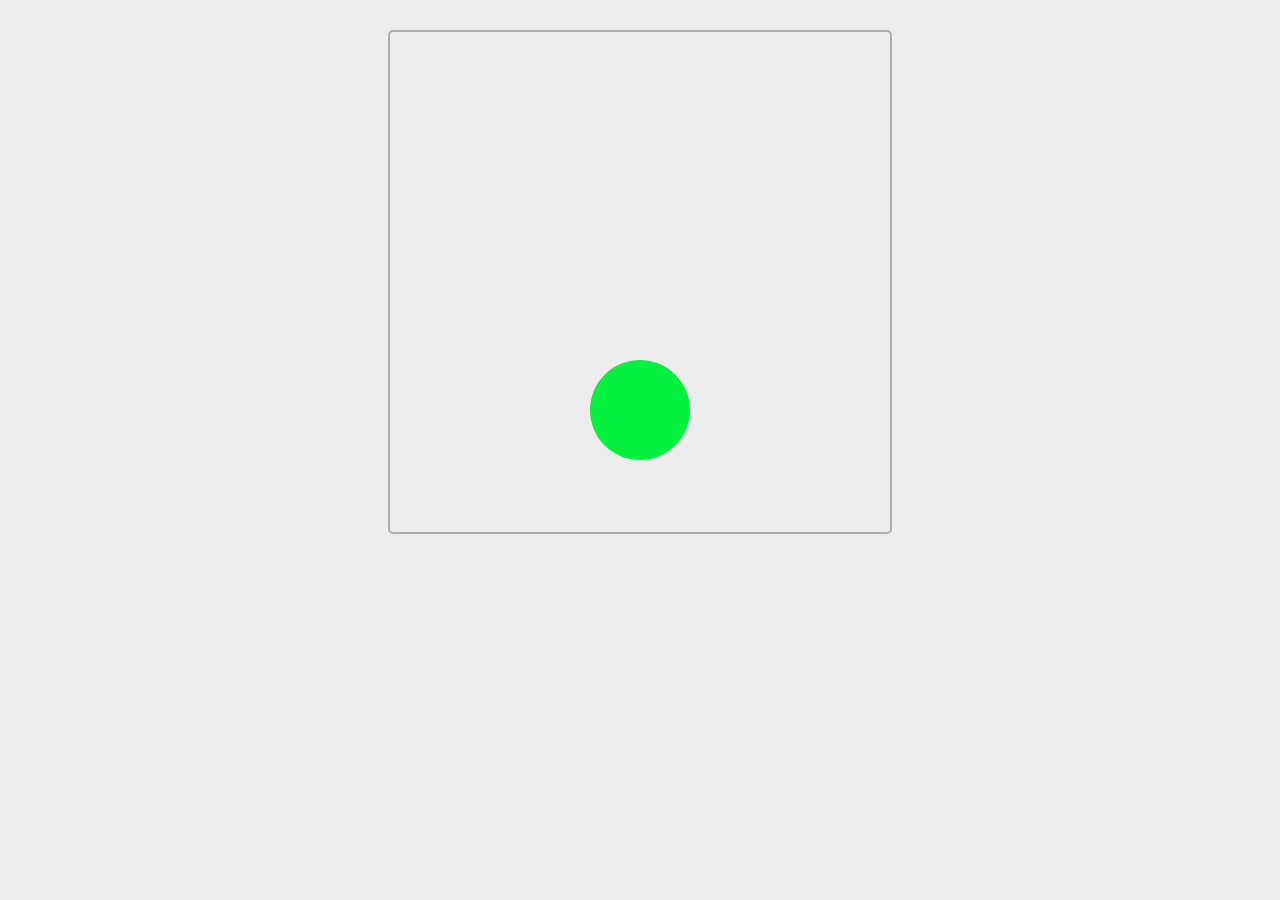
<file: Bouncing_Ball/index.html>
<!DOCTYPE html>
<html lang="en">

<head>
    <meta charset="UTF-8">
    <meta name="viewport" content="width=device-width, initial-scale=1.0">
    <title>Document</title>
    <link rel="stylesheet" href="css/style.css">
</head>

<body>
    <div id="box">
        <div id="circle"></div>
    </div>

</body>
<script src="js/index.js"></script>

</html>
</file>
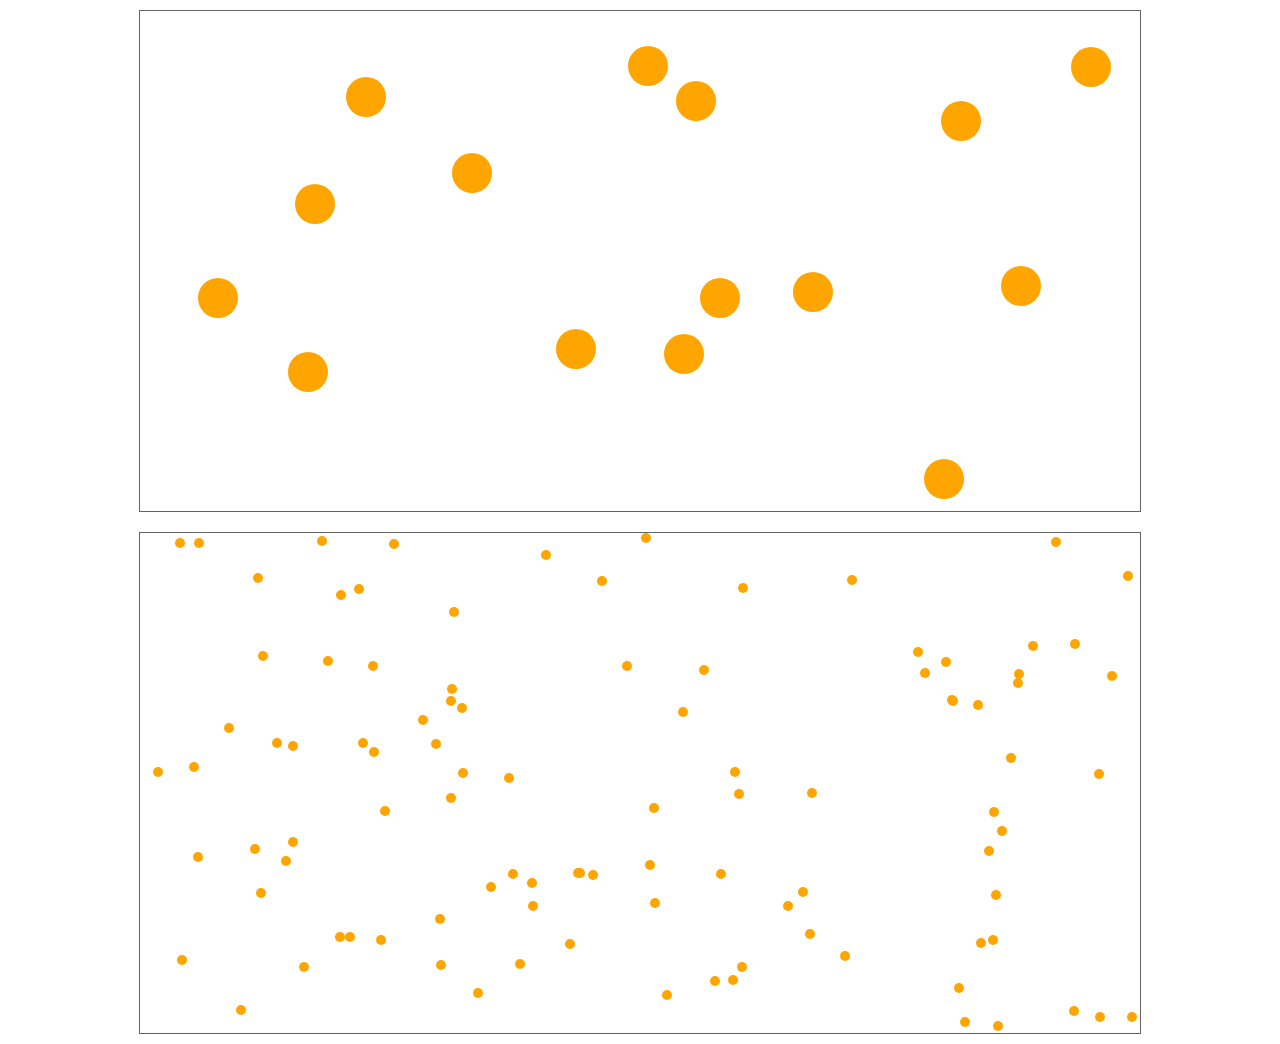
<file: Box_Collision/index.html>
<!DOCTYPE html>
<html lang="en">
  <head>
    <meta charset="UTF-8" />
    <meta name="viewport" content="width=device-width, initial-scale=1.0" />
    <link rel="stylesheet" href="css/style.css" />
    <title>Box Collision</title>
  </head>
  <body>
    <div id="box_wrapper"></div>
    <script src="js/script.js"></script>
  </body>
</html>
</file>
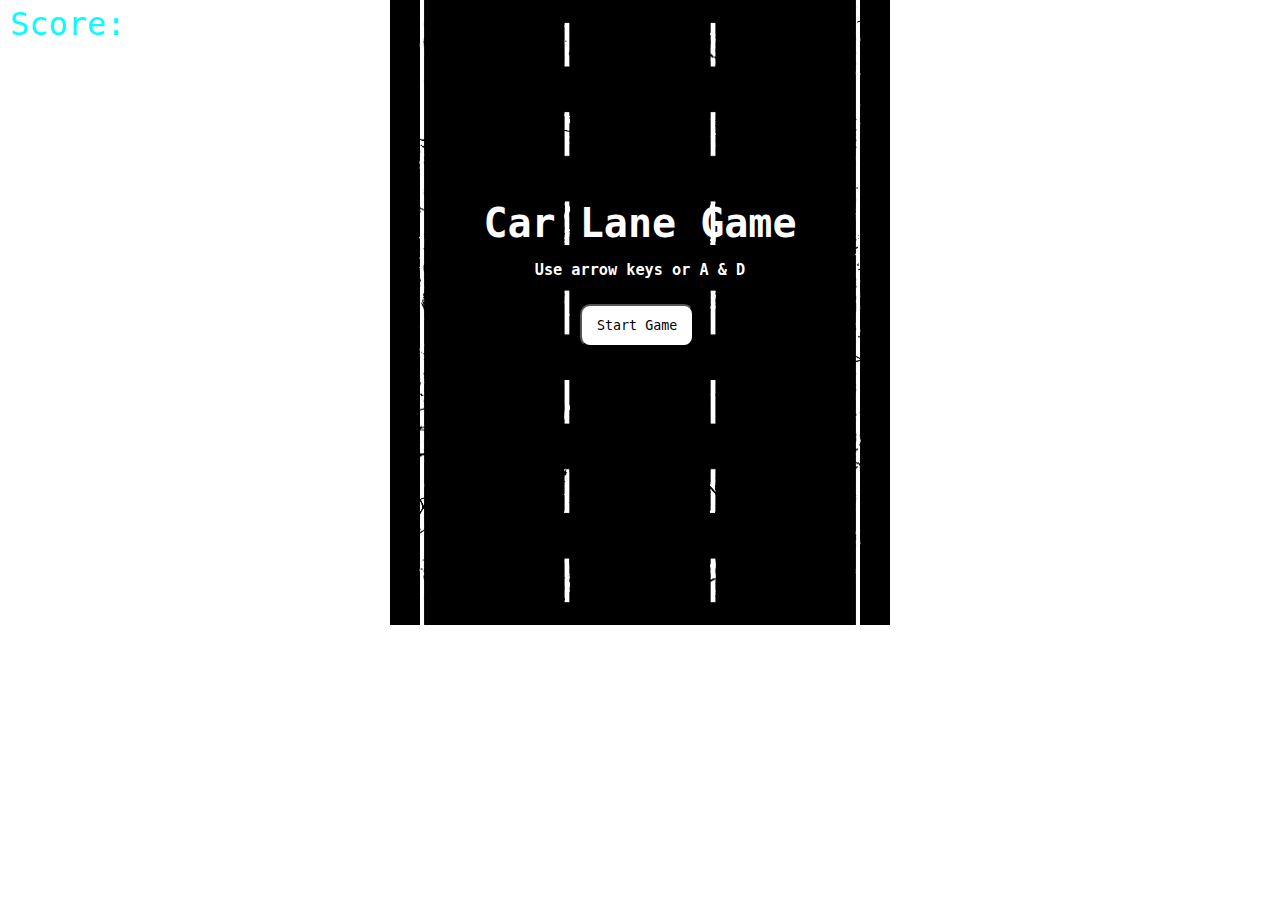
<file: Car_Lane_Game/index.html>
<!DOCTYPE html>
<html lang="en">
  <head>
    <meta charset="UTF-8" />
    <meta name="viewport" content="width=device-width, initial-scale=1.0" />
    <meta http-equiv="X-UA-Compatible" content="ie=edge" />
    <title>Car Lane Game</title>
    <link rel="stylesheet" href="css/style.css" />
  </head>
  <body>
    <div id="container_wrapper">
      <div class="container">
        <div class="instruction">
          <h2>Car Lane Game</h2><br>
          <h3>Use arrow keys or A & D</h3><br>
          <button id="start" class="start_button">Start Game</button>
        </div>
      </div>
      <div class="live_score">Score:</div>
    </div>
    <script src="js/script.js"></script>
  </body>
</html>
</file>
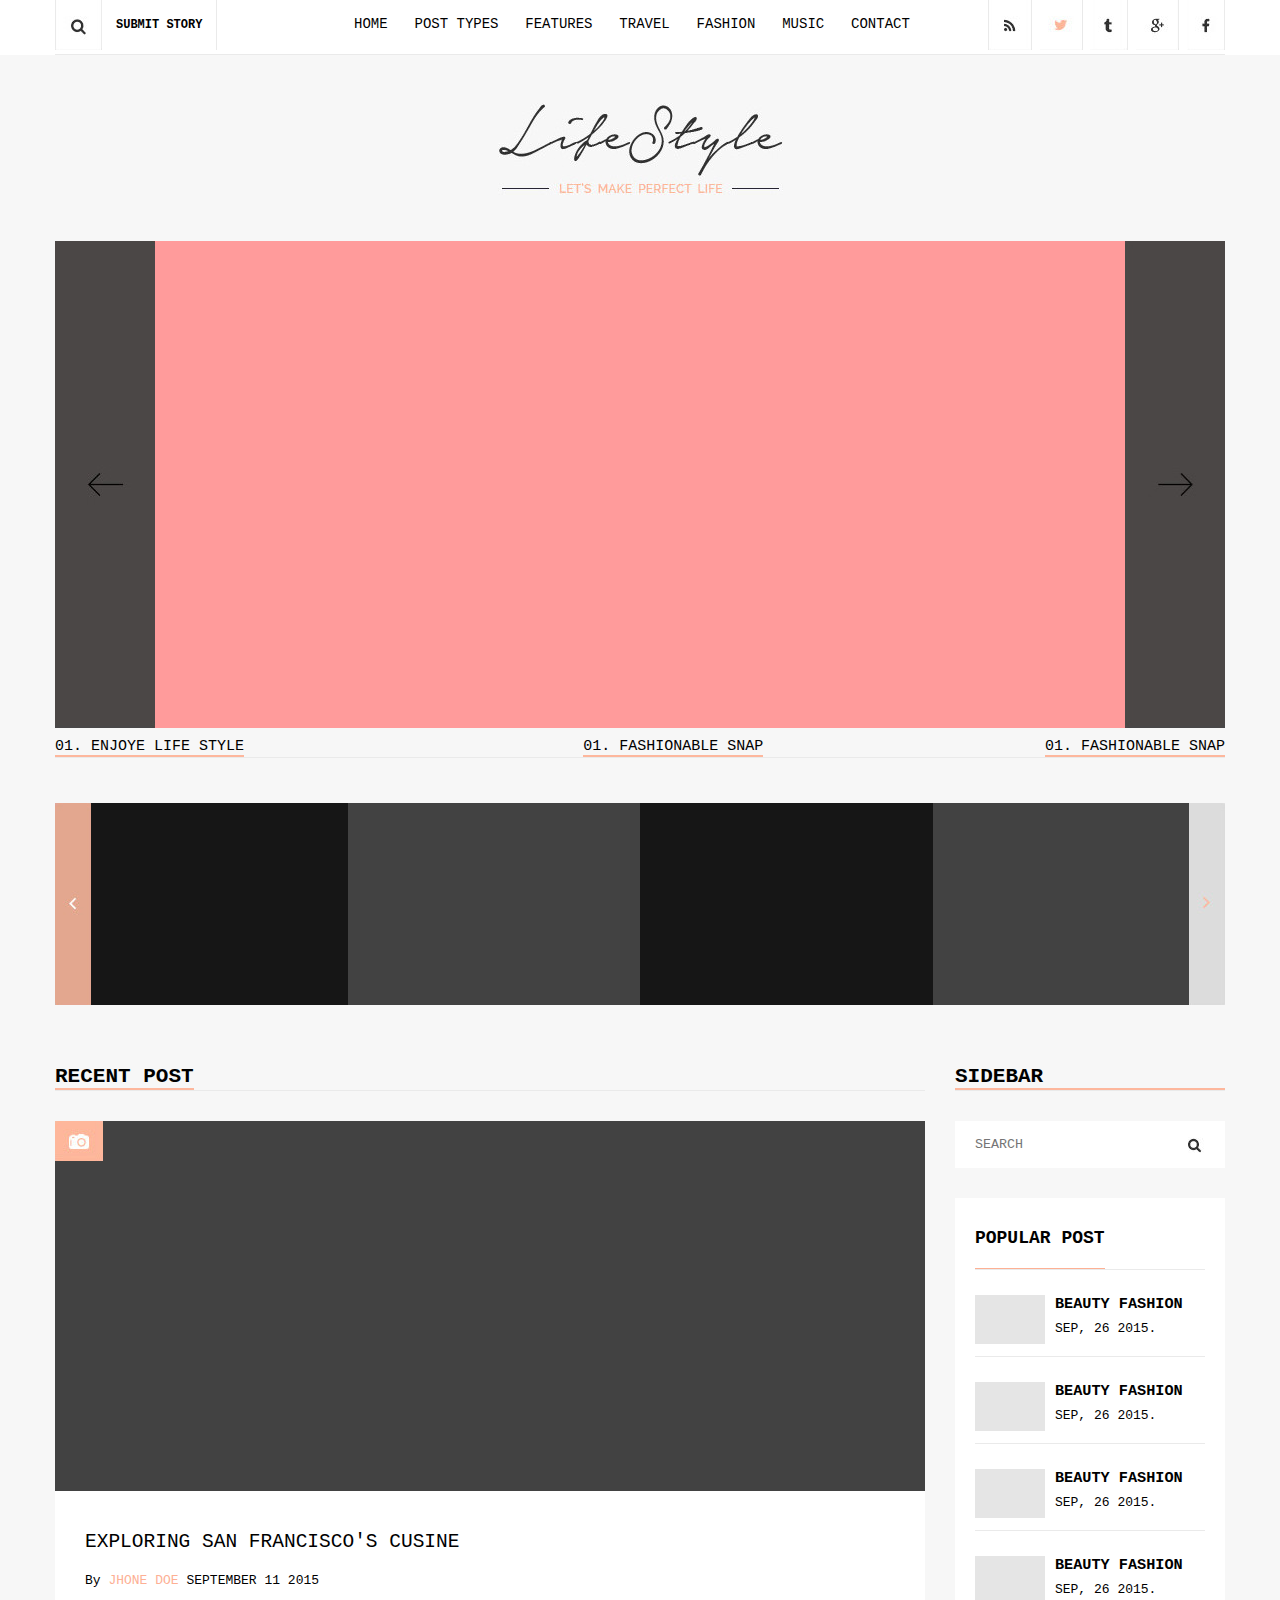
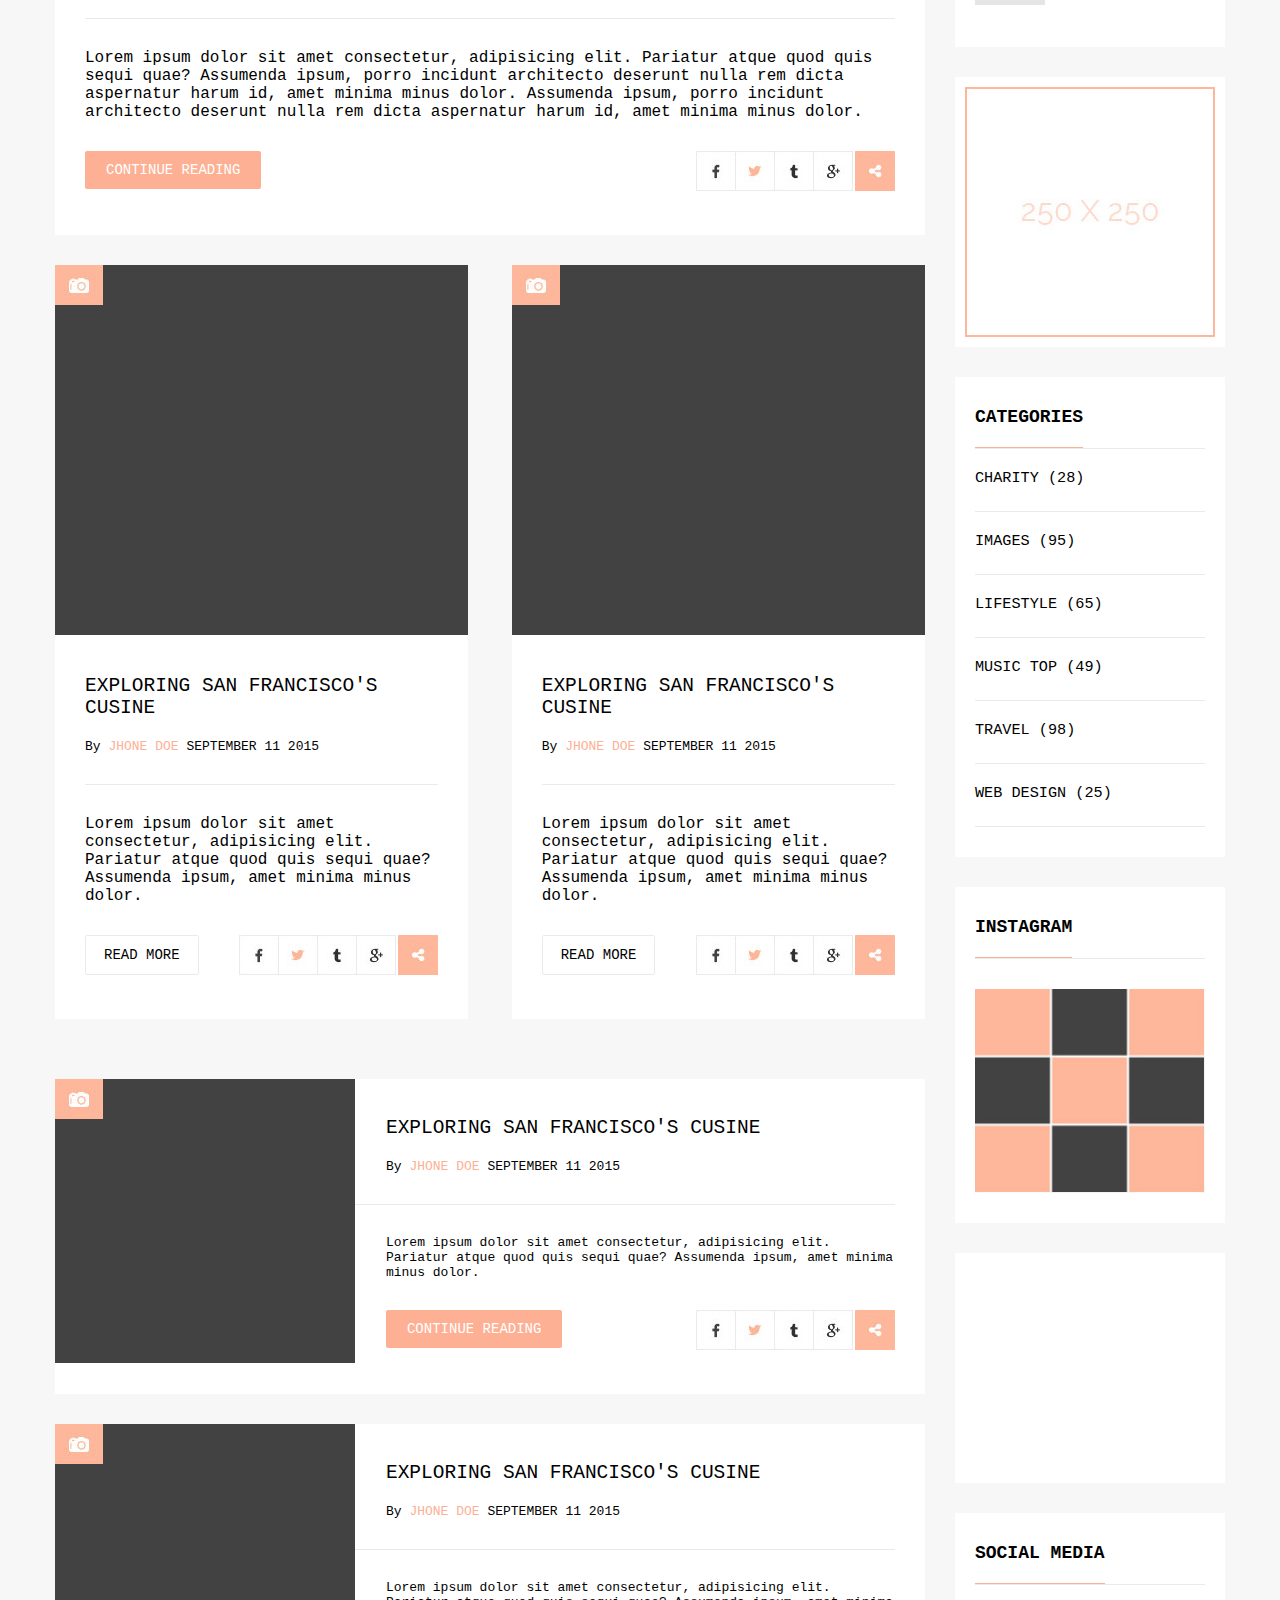
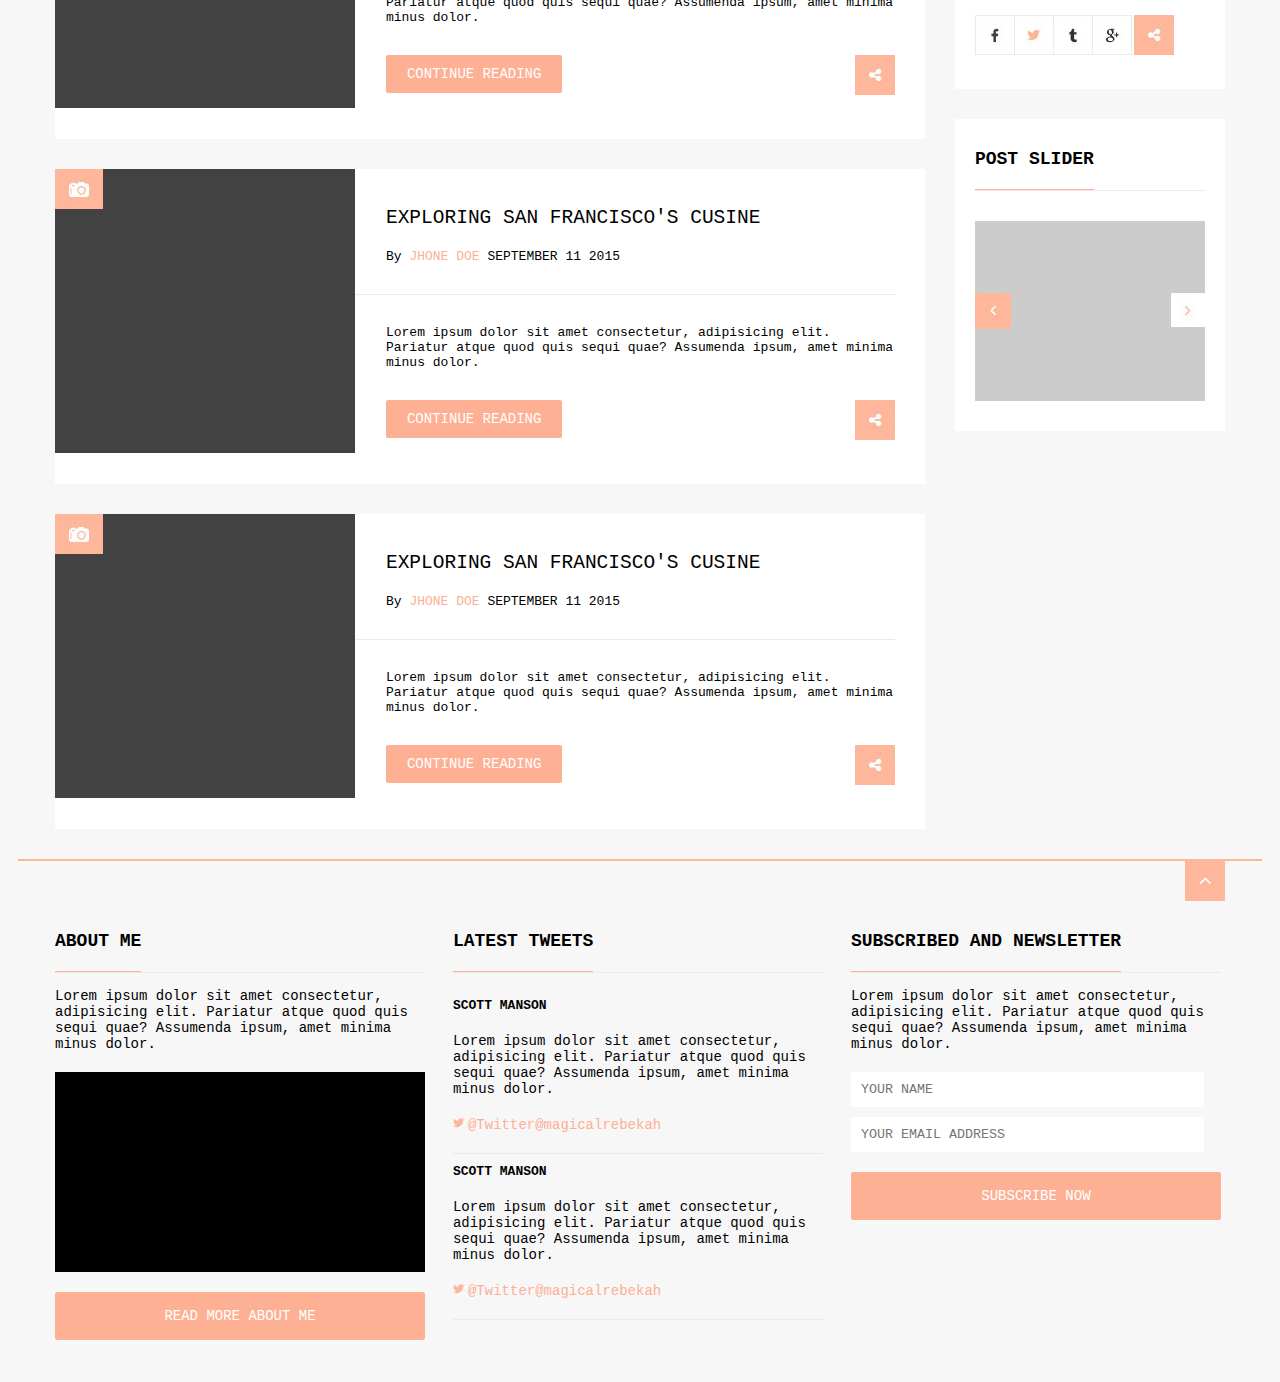
<file: Design_Final_Project_Responsive/index.html>
<!DOCTYPE html>
<html lang="en">
<head>
    <meta charset="UTF-8">
    <meta name="viewport" content="width=device-width, initial-scale=1.0">
    <title>Design Final Project Responsive</title>
    <link rel="stylesheet" href="css/reset.css">
    <link rel="stylesheet" href="css/layout.css">
    <link rel="stylesheet" href="css/style.css">
</head>
<body>
    <div class="header_wrapper">
        <div class="header_nav_wrapper">
            <div class="nav">
                <div class="nav_c1">
                    <a href="#"><div class="search_icon">
                        <img src="images/search_icon.jpeg" alt="">
                    </div></a>
                    <div class="submit_story">
                        <a href="#">SUBMIT STORY</a> 
                    </div>
                </div>
                <div class="nav_c2">
                    <ul>
                        <li>
                            <a href="#">HOME</a>
                        </li>
                        <li>
                            <a href="#">POST TYPES</a>
                        </li>
                        <li>
                            <a href="#">FEATURES</a>
                        </li>
                        <li>
                            <a href="#">TRAVEL</a>
                        </li>
                        <li>
                            <a href="#">FASHION</a>
                        </li>
                        <li>
                            <a href="#">MUSIC</a>
                        </li>
                        <li>
                            <a href="#">CONTACT</a>
                        </li>
                    </ul>
                </div>
                <div class="nav_c3">
                    <ul>
                        <li><a href="#"><img src="images/wifi.jpeg" alt="wifi_img"></a></li>
                        <li><a href="#"><img src="images/twitter.jpeg" alt="twitter_img"></a></li>
                        <li><a href="#"><img src="images/t_ico.jpeg" alt="tumbler_icon"></a></li>
                        <li><a href="#"><img src="images/google_icon.jpeg" alt="google_icon"></a></li>
                        <li><a href="#"><img src="images/facebook.jpeg" alt="facebook_icon"></a></li>
                    </ul>
                </div>
            </div>
        </div>
    </div>

    <div class="body_wrapper">
        <div class="header_text_wrapper">
            <div class="header_text">
                <img src="images/header_text.jpeg" alt="LifeStyle Image">
            </div>
        </div>

        <div class="single_slider_wrapper">
            <a href="#"><div class="s_s_c1"></div></a>
            <a href="#"><div class="s_s_c3"></div></a>
        </div>
        <div class="s_s_text_wrapper">
            <div class="s_text_c1" >
                <a href="">01.  ENJOYE LIFE STYLE   </a>
            </div>
            <div class="s_text_c2">
                <a href="">01.  FASHIONABLE SNAP   </a>
            </div>
            <div class="s_text_c3">
                <a href="">01.  FASHIONABLE SNAP   </a>
            </div>
        </div>
        
        <div class="insta_slider_wrapper">
            <div class="insta_slider_content">
                <div class="insta_content">
                    <div class="insta_c1">
                        <a href="#"><div class="insta_left_btn"></div></a>
                    </div>
                    <div class="insta_c2"></div>  
                    <div class="insta_c3"></div>
                    <div class="insta_c4">
                        <a href="#"><div class="insta_right_btn"></div></a>
                    </div>
                </div>
            </div>
        </div>

        <div class="body_content_wrapper">
            <div class="body_content">
                <div class="body_left">
                    <div class="body_left_header">
                        <div class="left_header_text">RECENT POST</div>   
                    </div>
                    <div class="p_one_layout_wrapper">
                        <div class="p_img_container">
                            <a href="#">
                                <div class="camera_icon">
                                    <img src="images/camera_icon.jpeg" alt="">
                                </div>
                            </a>
                        </div>
                        <div class="p_post_wrapper">
                            <div class="p_post_title">
                                <a href="#"><h2>EXPLORING SAN FRANCISCO'S CUSINE</h2></a>
                                <p>By <a href="#">JHONE DOE</a> SEPTEMBER 11 2015</p>
                            </div>
                            <div class="p_post_content">
                                <p>Lorem ipsum dolor sit amet consectetur, adipisicing elit. Pariatur atque quod quis sequi quae? Assumenda ipsum, porro incidunt architecto deserunt nulla rem dicta aspernatur harum id, amet minima minus dolor. Assumenda ipsum, porro incidunt architecto deserunt nulla rem dicta aspernatur harum id, amet minima minus dolor.</p>
                            </div>
                            <div class="p_post_btn">
                                <div class="read_btn">
                                    <button>CONTINUE READING</button>
                                </div>
                                <div class="social_btn">
                                    <ul>
                                        <li><a href="#"><img src="images/facebook_small.jpeg" alt="facebook_icon"></a></li
                                        ><li><a href="#"><img src="images/twitter_small.jpeg" alt="twitter_icon"></a></li
                                        ><li><a href="#"><img src="images/t_small.jpeg" alt="tumbler_icon"></a></li
                                        ><li><a href="#"><img src="images/google_small.jpeg" alt="google_icon"></a></li
                                        ><li style="margin-left: 2px"><a href="#"><img src="images/share_icon.jpeg" alt="share_icon"></a></li>
                                    </ul>
                                </div>
                            </div>
                        </div>
                    </div>

                    <div class="two_col_post">
                        <div class="tcp_c1">
                            <div class="p_one_layout_wrapper">
                                <div class="p_img_container">
                                    <a href="#">
                                        <div class="camera_icon">
                                            <img src="images/camera_icon.jpeg" alt="">
                                        </div>
                                    </a>
                                </div>
                                <div class="p_post_wrapper">
                                    <div class="p_post_title">
                                        <a href="#"><h2>EXPLORING SAN FRANCISCO'S CUSINE</h2></a>
                                        <p>By <a href="#">JHONE DOE</a> SEPTEMBER 11 2015</p>
                                    </div>
                                    <div class="p_post_content">
                                        <p>Lorem ipsum dolor sit amet consectetur, adipisicing elit. Pariatur atque quod quis sequi quae? Assumenda ipsum, amet minima minus dolor.</p>
                                    </div>
                                    <div class="p_post_btn">
                                        <div class="read_more_btn">
                                            <button>READ MORE</button>
                                        </div>
                                        <div class="social_btn">
                                            <ul>
                                                <li><a href="#"><img src="images/facebook_small.jpeg" alt="facebook_icon"></a></li
                                                ><li><a href="#"><img src="images/twitter_small.jpeg" alt="twitter_icon"></a></li
                                                ><li><a href="#"><img src="images/t_small.jpeg" alt="tumbler_icon"></a></li
                                                ><li><a href="#"><img src="images/google_small.jpeg" alt="google_icon"></a></li
                                                ><li style="margin-left: 2px"><a href="#"><img src="images/share_icon.jpeg" alt="share_icon"></a></li>
                                            </ul>
                                        </div>
                                    </div>
                                </div>
                            </div>
                        </div>
                        <div class="tcp_c2">
                            <div class="p_one_layout_wrapper">
                                <div class="p_img_container">
                                    <a href="#">
                                        <div class="camera_icon">
                                            <img src="images/camera_icon.jpeg" alt="">
                                        </div>
                                    </a>
                                </div>
                                <div class="p_post_wrapper">
                                    <div class="p_post_title">
                                        <a href="#"><h2>EXPLORING SAN FRANCISCO'S CUSINE</h2></a>
                                        <p>By <a href="#">JHONE DOE</a> SEPTEMBER 11 2015</p>
                                    </div>
                                    <div class="p_post_content">
                                        <p>Lorem ipsum dolor sit amet consectetur, adipisicing elit. Pariatur atque quod quis sequi quae? Assumenda ipsum, amet minima minus dolor.</p>
                                    </div>
                                    <div class="p_post_btn">
                                        <div class="read_more_btn">
                                            <button>READ MORE</button>
                                        </div>
                                        <div class="social_btn">
                                            <ul>
                                                <li><a href="#"><img src="images/facebook_small.jpeg" alt="facebook_icon"></a></li
                                                ><li><a href="#"><img src="images/twitter_small.jpeg" alt="twitter_icon"></a></li
                                                ><li><a href="#"><img src="images/t_small.jpeg" alt="tumbler_icon"></a></li
                                                ><li><a href="#"><img src="images/google_small.jpeg" alt="google_icon"></a></li
                                                ><li style="margin-left: 2px"><a href="#"><img src="images/share_icon.jpeg" alt="share_icon"></a></li>
                                            </ul>
                                        </div>
                                    </div>
                                </div>
                            </div>
                        </div>
                    </div>

                    <div class="single_post">
                        <div class="s_one_layout_wrapper">
                            <div class="ss_img_container">
                                <a href="#">
                                    <div class="camera_icon">
                                        <img src="images/camera_icon.jpeg" alt="">
                                    </div>
                                </a>
                            </div>
                            <div class="s_post_wrapper">
                                <div class="s_post_title">
                                    <a href="#"><h2>EXPLORING SAN FRANCISCO'S CUSINE</h2></a>
                                    <p>By <a href="#">JHONE DOE</a> SEPTEMBER 11 2015</p>
                                </div>
                                <div class="s_post_content">
                                    <p>Lorem ipsum dolor sit amet consectetur, adipisicing elit. Pariatur atque quod quis sequi quae? Assumenda ipsum, amet minima minus dolor.</p>
                                </div>
                                <div class="s_post_btn">
                                    <div class="read_btn">
                                        <button>CONTINUE READING</button>
                                    </div>
                                    <div class="social_btn">
                                        <ul>
                                            <li><a href="#"><img src="images/facebook_small.jpeg" alt="facebook_icon"></a></li
                                            ><li><a href="#"><img src="images/twitter_small.jpeg" alt="twitter_icon"></a></li
                                            ><li><a href="#"><img src="images/t_small.jpeg" alt="tumbler_icon"></a></li
                                            ><li><a href="#"><img src="images/google_small.jpeg" alt="google_icon"></a></li
                                            ><li style="margin-left: 2px"><a href="#"><img src="images/share_icon.jpeg" alt="share_icon"></a></li>
                                        </ul>
                                    </div>
                                </div>
                            </div>
                        </div>
                        <div class="s_one_layout_wrapper">
                            <div class="ss_img_container">
                                <a href="#">
                                    <div class="camera_icon">
                                        <img src="images/camera_icon.jpeg" alt="">
                                    </div>
                                </a>
                            </div>
                            <div class="s_post_wrapper">
                                <div class="s_post_title">
                                    <a href="#"><h2>EXPLORING SAN FRANCISCO'S CUSINE</h2></a>
                                    <p>By <a href="#">JHONE DOE</a> SEPTEMBER 11 2015</p>
                                </div>
                                <div class="s_post_content">
                                    <p>Lorem ipsum dolor sit amet consectetur, adipisicing elit. Pariatur atque quod quis sequi quae? Assumenda ipsum, amet minima minus dolor.</p>
                                </div>
                                <div class="s_post_btn">
                                    <div class="read_btn">
                                        <button>CONTINUE READING</button>
                                    </div>
                                    <div class="social_btn">
                                        <ul>
                                            <li style="margin-left: 2px"><a href="#"><img src="images/share_icon.jpeg" alt="share_icon"></a></li>
                                        </ul>
                                    </div>
                                </div>
                            </div>
                        </div>
                        <div class="s_one_layout_wrapper">
                            <div class="ss_img_container">
                                <a href="#">
                                    <div class="camera_icon">
                                        <img src="images/camera_icon.jpeg" alt="">
                                    </div>
                                </a>
                            </div>
                            <div class="s_post_wrapper">
                                <div class="s_post_title">
                                    <a href="#"><h2>EXPLORING SAN FRANCISCO'S CUSINE</h2></a>
                                    <p>By <a href="#">JHONE DOE</a> SEPTEMBER 11 2015</p>
                                </div>
                                <div class="s_post_content">
                                    <p>Lorem ipsum dolor sit amet consectetur, adipisicing elit. Pariatur atque quod quis sequi quae? Assumenda ipsum, amet minima minus dolor.</p>
                                </div>
                                <div class="s_post_btn">
                                    <div class="read_btn">
                                        <button>CONTINUE READING</button>
                                    </div>
                                    <div class="social_btn">
                                        <ul>
                                            <li style="margin-left: 2px"><a href="#"><img src="images/share_icon.jpeg" alt="share_icon"></a></li>
                                        </ul>
                                    </div>
                                </div>
                            </div>
                        </div>
                        <div class="s_one_layout_wrapper">
                            <div class="ss_img_container">
                                <a href="#">
                                    <div class="camera_icon">
                                        <img src="images/camera_icon.jpeg" alt="">
                                    </div>
                                </a>
                            </div>
                            <div class="s_post_wrapper">
                                <div class="s_post_title">
                                    <a href="#"><h2>EXPLORING SAN FRANCISCO'S CUSINE</h2></a>
                                    <p>By <a href="#">JHONE DOE</a> SEPTEMBER 11 2015</p>
                                </div>
                                <div class="s_post_content">
                                    <p>Lorem ipsum dolor sit amet consectetur, adipisicing elit. Pariatur atque quod quis sequi quae? Assumenda ipsum, amet minima minus dolor.</p>
                                </div>
                                <div class="s_post_btn">
                                    <div class="read_btn">
                                        <button>CONTINUE READING</button>
                                    </div>
                                    <div class="social_btn">
                                        <ul>
                                            <li style="margin-left: 2px"><a href="#"><img src="images/share_icon.jpeg" alt="share_icon"></a></li>
                                        </ul>
                                    </div>
                                </div>
                            </div>
                        </div>
                    </div>
                </div>
                <div class="body_right">
                    <div class="body_right_header">
                        <div class="right_header_text">SIDEBAR</div>   
                    </div>
                    <div class="right_search_wrapper">
                        <div class="search_bar">
                            <input type="text" placeholder="SEARCH" name="" id="search_inp">
                        </div>
                        <div class="right_search_icon">
                            <a href="#"><img src="images/right_search_icon.jpeg" alt=""></a>
                        </div>
                    </div>
                    <div class="popular_post">
                        <div class="p_p_title">
                            <h1 style="font-size: 18px; float: left; border-bottom: 1px solid #fdb094;padding-bottom: 20px;">POPULAR POST</h1>
                        </div>
                        <div class="popular_post_content">
                            <a href="#" style="color:#000000">
                                <div class="p_p_img"></div>
                                <div class="p_p_text">
                                    <h3>BEAUTY FASHION</h3>
                                    <p>SEP, 26 2015.</p>
                                </div>
                            </a>
                        </div>
                        <div class="popular_post_content">
                            <a href="#" style="color:#000000">
                                <div class="p_p_img"></div>
                                <div class="p_p_text">
                                    <h3>BEAUTY FASHION</h3>
                                    <p>SEP, 26 2015.</p>
                                </div>
                            </a>
                        </div>
                        <div class="popular_post_content">
                            <a href="#" style="color:#000000">
                                <div class="p_p_img"></div>
                                <div class="p_p_text">
                                    <h3>BEAUTY FASHION</h3>
                                    <p>SEP, 26 2015.</p>
                                </div>
                            </a>
                        </div>
                        <div class="popular_post_content" style="border: none;">
                            <a href="#" style="color:#000000">
                                <div class="p_p_img"></div>
                                <div class="p_p_text">
                                    <h3>BEAUTY FASHION</h3>
                                    <p>SEP, 26 2015.</p>
                                </div>
                            </a>
                        </div>
                    </div>
                    <div class="two_fifty_wrapper">
                        <div class="two_fifty_img"></div>
                    </div>
                    <div class="c_post">
                        <div class="c_p_title">
                            <h1 style="font-size: 18px; float: left; border-bottom: 1px solid #fdb094;padding-bottom: 20px;">CATEGORIES</h1>
                        </div>
                        <div class="c_post_content">
                            <div class="c_p_text">
                                <a href="#"><h3>CHARITY (28)</h3></a>
                            </div>
                        </div>
                        <div class="c_post_content">
                            <div class="c_p_text">
                                <a href="#"><h3>IMAGES (95)</h3></a>
                            </div>
                        </div>
                        <div class="c_post_content">
                            <div class="c_p_text">
                                <a href="#"><h3>LIFESTYLE (65)</h3></a>
                            </div>
                        </div>
                        <div class="c_post_content">
                            <div class="c_p_text">
                                <a href="#"><h3>MUSIC TOP (49)</h3></a>
                            </div>
                        </div>
                        <div class="c_post_content">
                            <div class="c_p_text">
                                <a href="#"><h3>TRAVEL (98)</h3></a>
                            </div>
                        </div>
                        <div class="c_post_content">
                            <div class="c_p_text">
                                <a href="#"><h3>WEB DESIGN (25)</h3></a>
                            </div>
                        </div> 
                    </div>
                    <div class="insta_sidebar">
                        <div class="insta_p_title">
                            <h1 style="font-size: 18px; float: left; border-bottom: 1px solid #fdb094;padding-bottom: 20px;">INSTAGRAM</h1>
                        </div>
                        <div class="insta_img_holder">
                            <div class="insta_grid_img"></div>
                            <!---<ul>
                                <li>
                                    <div class="insta_img_sidebar"></div>
                                </li>
                                <li>
                                    <div class="insta_img_sidebar"></div>
                                </li>
                                <li>
                                    <div class="insta_img_sidebar"></div>
                                </li>
                            </ul>-->
                        </div>
                    </div>
                    <div class="empty_sidebar"></div>
                    <div class="social_sidebar">
                        <div class="social_p_title">
                            <h1 style="font-size: 18px; float: left; border-bottom: 1px solid #fdb094;padding-bottom: 20px;">SOCIAL MEDIA</h1>
                        </div>
                        <div class="social_btn_sidebar">
                            <ul>
                                <li><a href="#"><img src="images/facebook_small.jpeg" alt="facebook_icon"></a></li
                                ><li><a href="#"><img src="images/twitter_small.jpeg" alt="twitter_small"></a></li
                                ><li><a href="#"><img src="images/t_small.jpeg" alt=""></a></li
                                ><li><a href="#"><img src="images/google_small.jpeg" alt="google_icon"></a></li
                                ><li style="margin-left: 2px"><a href=""><img src="images/share_icon.jpeg" alt="share_icon"></a></li>
                            </ul>
                        </div>
                    </div>
                    <div class="post_slider_sidebar">
                        <div class="post_slider_title">
                            <h1 style="font-size: 18px; float: left; border-bottom: 1px solid #fdb094;padding-bottom: 20px;">POST SLIDER</h1>
                        </div>
                        <div class="slider_content">
                            <a href="#"><div class="slider_left_btn"></div></a>
                            <a href="#"><div class="slider_right_btn"></div></a>
                        </div>
                    </div>
                </div>
            </div>
        </div>
        <div class="footer_wrapper">
            <div class="footer_content">
                <a href="#"><div class="footer_img"></div></a>
                <div class="footer_c1">
                    <div class="footer_c1_header">
                        <div class="footer_c1_title">
                            <h1 style="font-size: 18px; float: left; border-bottom: 1px solid #fdb094;padding-bottom: 20px;">ABOUT ME</h1>
                        </div>
                    </div>
                    <div class="footer_c1_p">
                        <p>Lorem ipsum dolor sit amet consectetur, adipisicing elit. Pariatur atque quod quis sequi quae? Assumenda ipsum, amet minima minus dolor.</p>
                    </div>
                    <div class="footer_c1_img"></div>
                    <div class="footer_read_btn">
                        <button>READ MORE ABOUT ME</button>
                    </div>
                </div>

                <div class="footer_c2">
                    <div class="footer_c2_header">
                        <div class="footer_c2_title">
                            <h1 style="font-size: 18px; float: left; border-bottom: 1px solid #fdb094;padding-bottom: 20px;">LATEST TWEETS</h1>
                        </div>
                    </div>
                    <div class="footer_c2_tweets">
                        <h4>SCOTT MANSON</h4>
                        <p>Lorem ipsum dolor sit amet consectetur, adipisicing elit. Pariatur atque quod quis sequi quae? Assumenda ipsum, amet minima minus dolor.</p>
                        <div class="tweet_profile">
                           <a href="#"><div class="twitter_img"></div><p>@Twitter@magicalrebekah</p></a> 
                        </div>
                    </div>
                    <div class="footer_c2_tweets" style="margin-bottom: 30px;">
                        <h4>SCOTT MANSON</h4>
                        <p>Lorem ipsum dolor sit amet consectetur, adipisicing elit. Pariatur atque quod quis sequi quae? Assumenda ipsum, amet minima minus dolor.</p>
                        <div class="tweet_profile">
                            <a href="#"><div class="twitter_img"></div><p>@Twitter@magicalrebekah</p></a>   
                        </div>
                    </div>
                </div>

                <div class="footer_c3">
                    <div class="footer_c3_header">
                        <div class="footer_c3_title">
                            <h1 style="font-size: 18px; float: left; border-bottom: 1px solid #fdb094;padding-bottom: 20px;">SUBSCRIBED AND NEWSLETTER</h1>
                        </div>
                    </div>
                    <div class="footer_c3_content">
                        <p>Lorem ipsum dolor sit amet consectetur, adipisicing elit. Pariatur atque quod quis sequi quae? Assumenda ipsum, amet minima minus dolor.</p>
                        <form action="#">
                            <input class="inp_1" type="text" placeholder="YOUR NAME">
                            <input class="inp_2" type="text" placeholder="YOUR EMAIL ADDRESS">
                            <div class="footer_read_btn">
                                <button>SUBSCRIBE NOW</button>
                            </div>
                        </form>
                    </div>
                </div>

            </div>
        </div>
    </div>
</body>
</html>
</file>
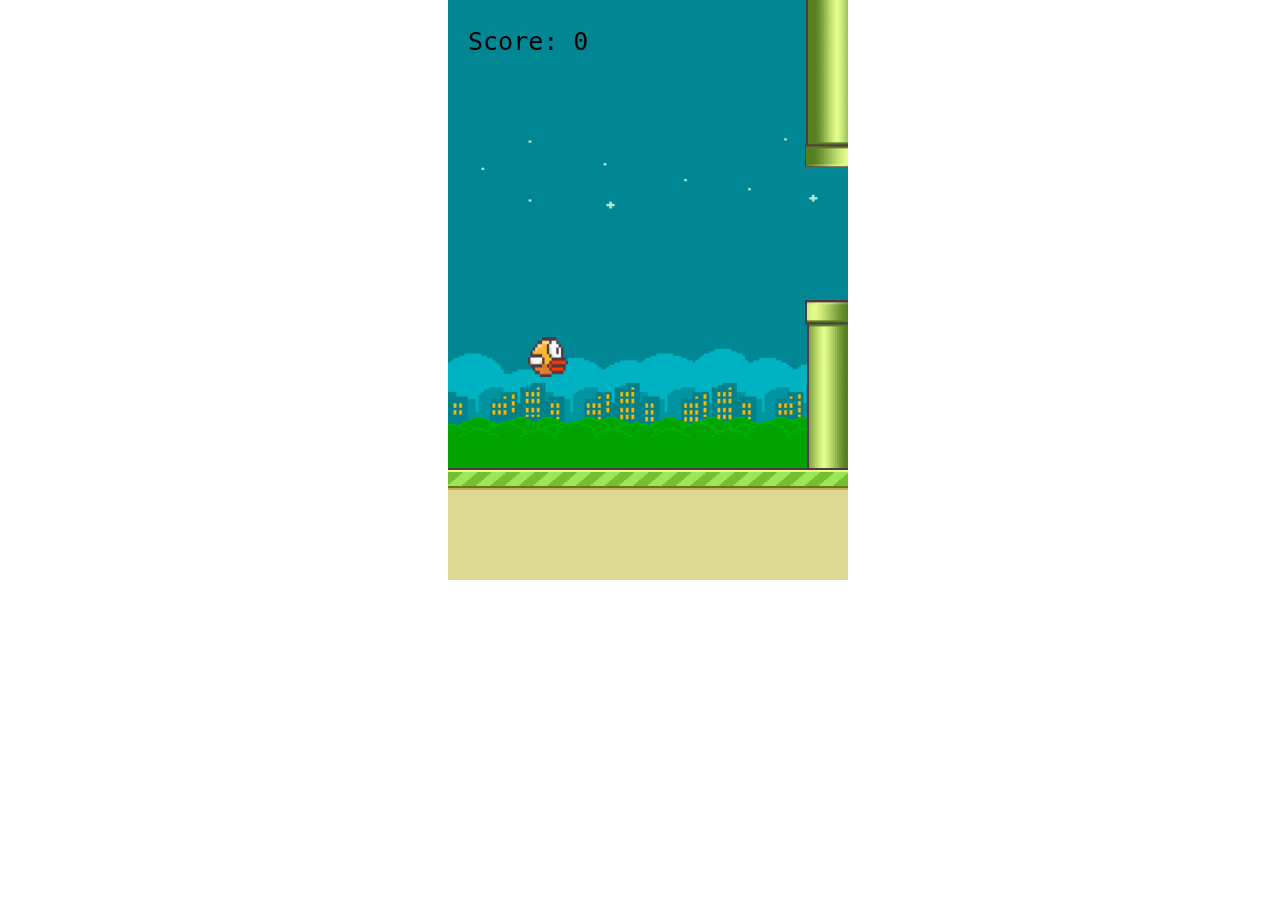
<file: Flappy_Bird/index.html>
<!DOCTYPE html>
<html>
<head>
	<meta charset="utf-8">
	<meta name="viewport" content="width=device-width, initial-scale=1.0">
	<title>Flappy Bird</title>
	<link rel="stylesheet" type="text/css" href="css/style.css">
</head>
<body>
	<canvas id="canvas"></canvas>	
</body>
	
<script src="js/script.js"></script>
</body>
</html>
</file>
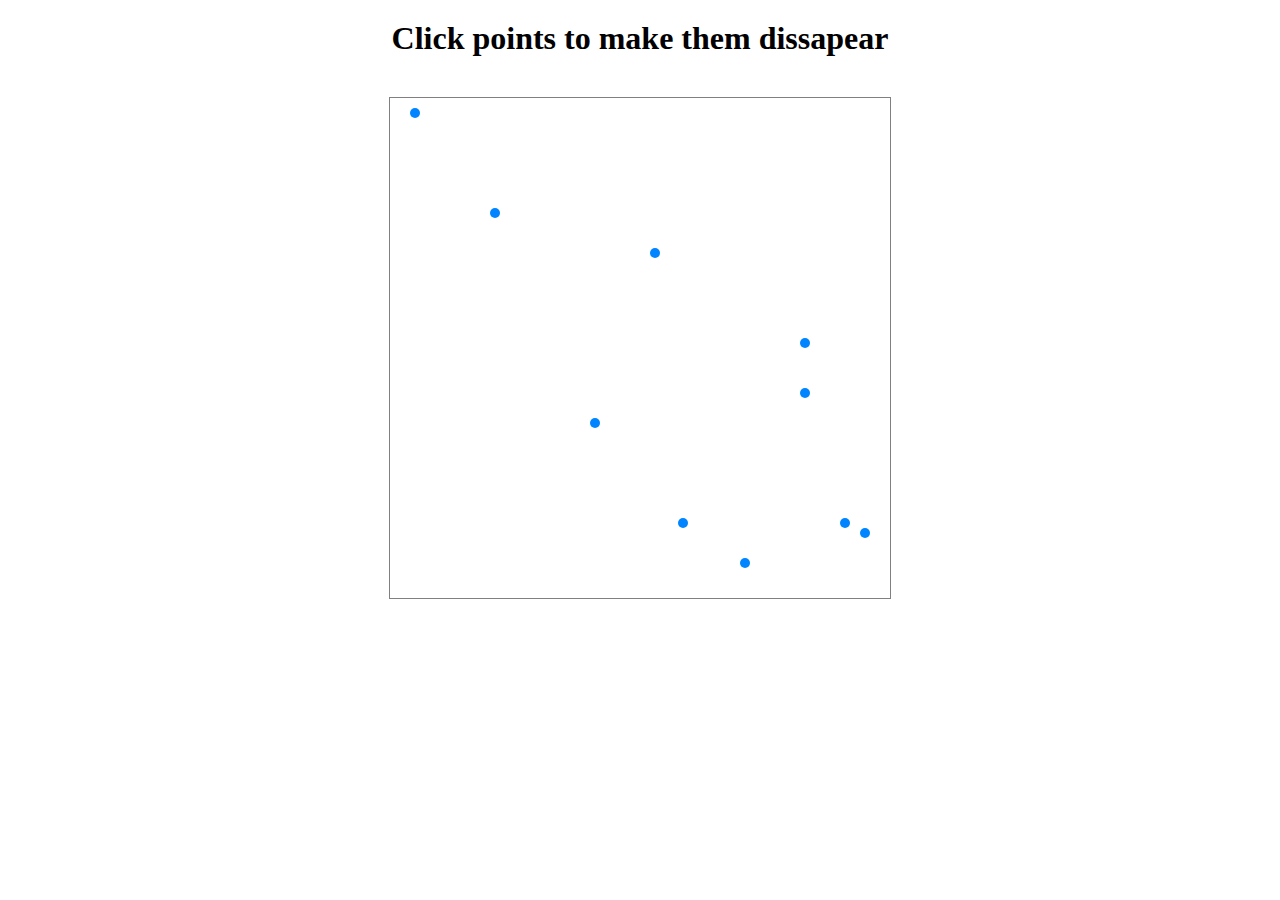
<file: Scatter_Plot_Dom/index.html>
<!DOCTYPE html>
<html lang="en">
<head>
    <meta charset="UTF-8">
    <meta name="viewport" content="width=device-width, initial-scale=1.0">
    <title>Scatter Plot Dom</title>
    <link rel="stylesheet" href="css/index.css">
</head>
<body>
    <h1>Click points to make them dissapear</h1>
    <div id="points_container">

    </div>
    <script src="js/index.js"></script>
</body>
</html>
</file>
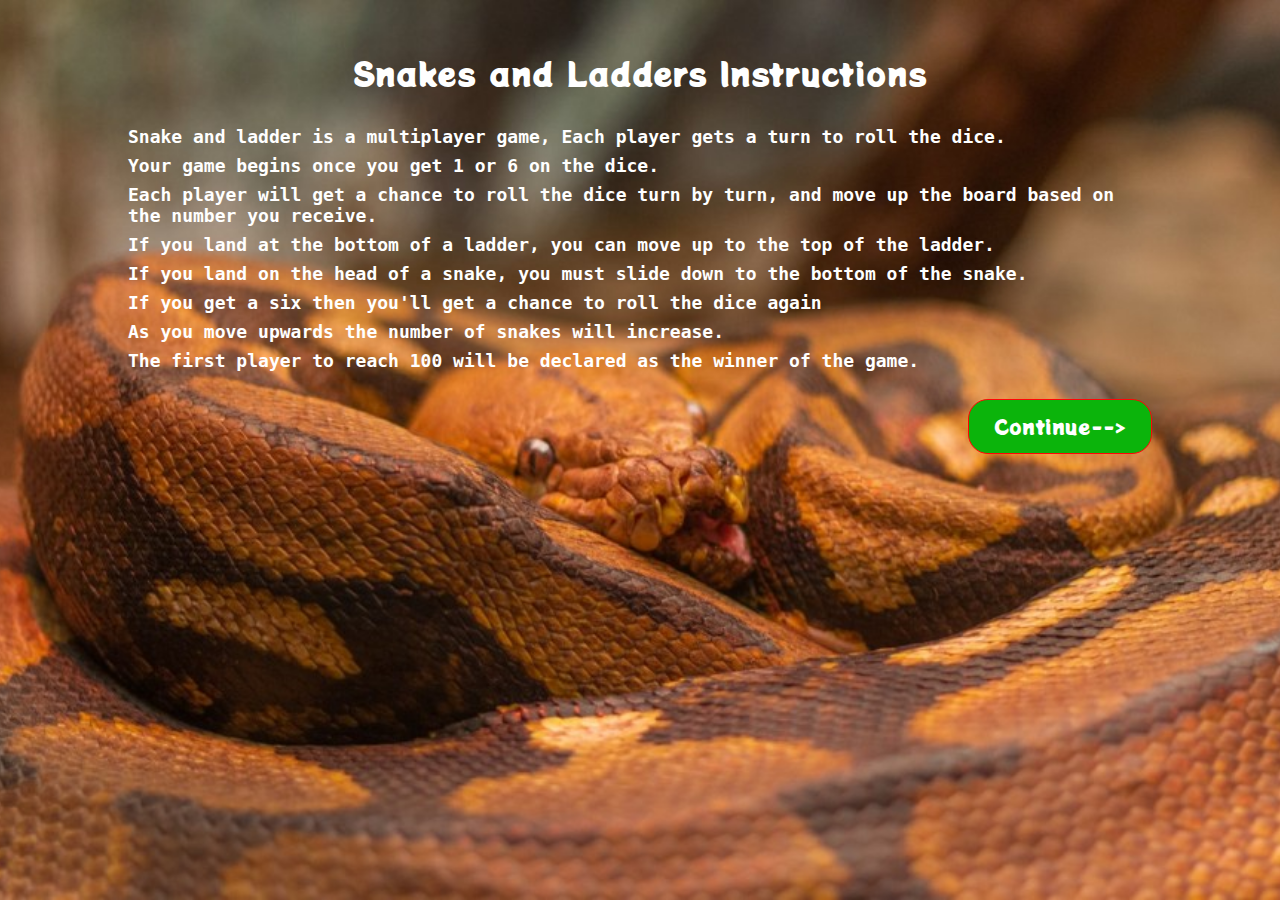
<file: Snakes_And_Ladders_Final_Project/index.html>
<!DOCTYPE html>
<html lang="en">
<head>
    <meta charset="UTF-8">
    <meta name="viewport" content="width=device-width, initial-scale=1.0">
    <title>Snakes and Ladders - Final Project</title>
    <link rel="stylesheet" href="css/reset.css">
    <link rel="stylesheet" href="css/layout.css">
    <link rel="stylesheet" href="css/style.css">
    <link rel="icon" type="image/png" href="images/snakes-and-ladders.png"/>  
</head>
<body>
    <div>
        <div class="instructions-container">
            <div class="instructions-content">
                <h1>Snakes and Ladders Instructions</h1>
                <ul>
                    <li>Snake and ladder is a multiplayer game, Each player gets a turn to roll the dice.</li>
                    <li>Your game begins once you get 1 or 6 on the dice.</li>
                    <li>Each player will get a chance to roll the dice turn by turn, and move up the board based on the number you receive.</li>
                    <li>If you land at the bottom of a ladder, you can move up to the top of the ladder.</li>
                    <li>If you land on the head of a snake, you must slide down to the bottom of the snake.</li>
                    <li>If you get a six then you'll get a chance to roll the dice again</li>
                    <li>As you move upwards the number of snakes will increase.</li>
                    <li>The first player to reach 100 will be declared as the winner of the game.</li>                
                </ul>

                <button onclick="choosePlayers()" class="game-continue">Continue--></button>
            </div>
        </div>
        <div class="players-container">
            <div class="players-content">
                <h1>Choose Number of Players</h1>
                <div id="two-player" class="players" onclick="playersSelected(this.id)">
                    <img src="images/two.png" alt="">
                </div>
                <div id="four-player" class="players" onclick="playersSelected(this.id)">
                    <img src="images/four.png" alt="">
                </div>
                <div id="three-player" class="players" onclick="playersSelected(this.id)">
                    <img src="images/three.png" alt="">
                </div>
                <button onclick="viewInstructions()" class="game-inst"><--Go Back</button>
            </div>
            
        </div>
        <div class="game-container">
            <div class="canvas-container">
                <canvas id="canvas"></canvas>
            </div>
            <div class="game-controller-wrapper">
                <div class="game-controller">
                    <h2>Game Controls</h2><br>
                    <div id="mbtn">
                        <button class="gameplay-btn" id="reset" onclick="reset()">RESTART</button>
                    </div>
                </div>
                <div class="dice-wrapper">
                    <div id="dice">
                        <img id="dice-face" onclick="start()" src="images/face-1.png" alt="one">
                    </div>
                    <p id ="mplayer"></p>
                    <div class="dice-info-wrapper">
                        <div class="dice-info-above">
                            <div id="red" class="dice-indicator">0</div>
                            <div id="yellow" class="dice-indicator">0</div>
                        </div>
                        <div class="dice-info-below">
                            <div id="blue" class="dice-indicator">0</div>
                            <div id="green" class="dice-indicator">0</div>
                        </div>
                    </div>
                    <div class="winner"></div>
                </div>
            </div>
        </div> 
    </div>
</body>
<script src="js/board.js"></script>
<script src="js/player.js"></script>
<script src="js/renderSnakeLadder.js"></script>
<script src="js/index.js"></script>
</html>
</file>
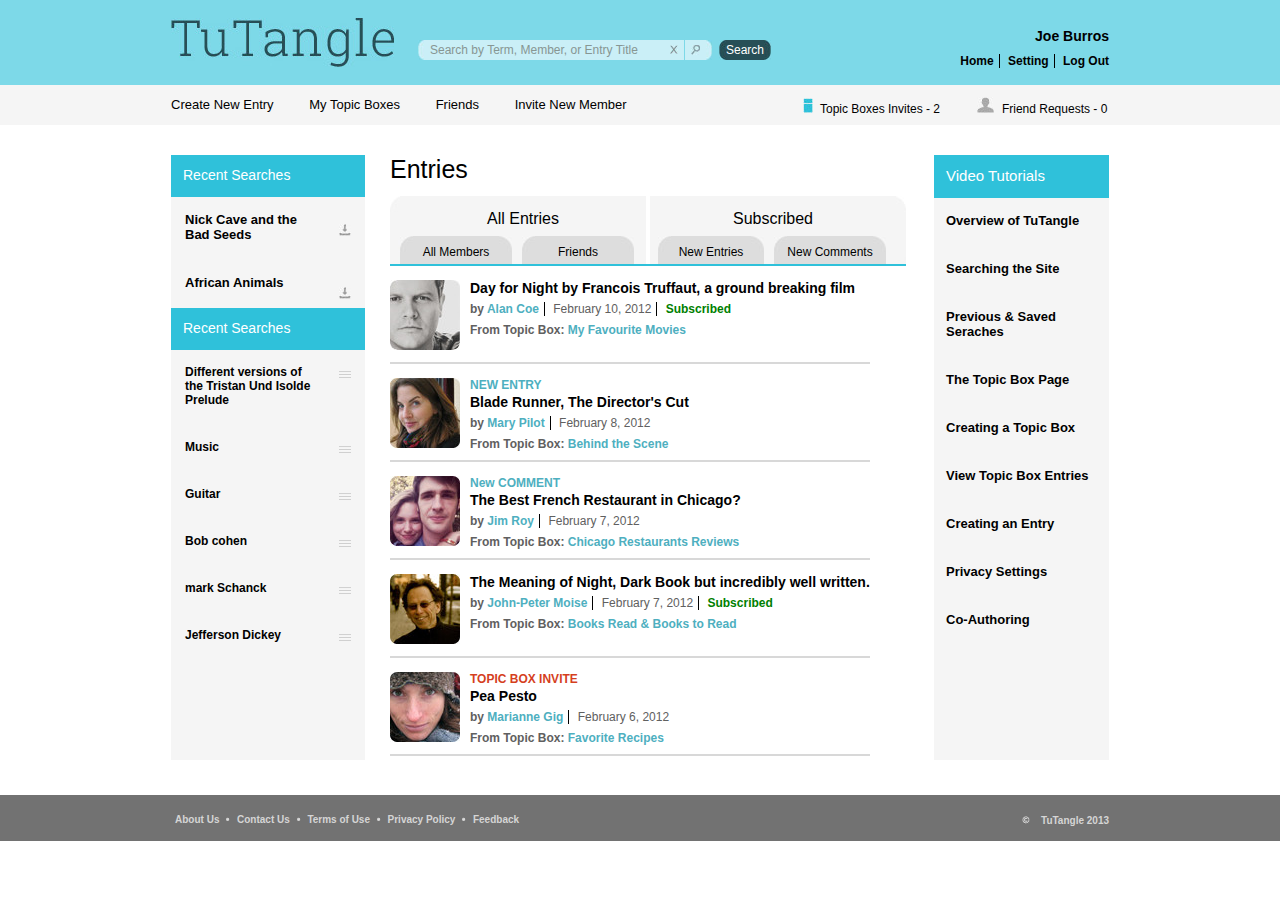
<file: TuTangle/index.html>
<html lang="en">
<head>
    <meta name="viewport" content="width=device-width, initial-scale=1.0">
    <title>TuTangle</title>
    <link type="text/css" rel="stylesheet" href="css/reset.css">
    <link type="text/css" rel="stylesheet" href="css/layout.css">
</head>
<body>
    <div class="header_wrapper"> 
        <div class="header-top-wrapper">    
            <div class="header_top"> 
                <div class="header_top_c1">
                    <img src="images/logo.jpg" alt="">
                </div>
                <div class="header_top_c2">
                    <div class="search_bar_left">
                        <img src="images/left_search_light_blue.jpg" alt="">
                        <div class="search_bar_center">
                            Search by Term, Member, or Entry Title
                            <img src="images/cross_icon.jpg" alt="">
                        </div>
                        <div class="search_bar_right">
                            <div class="search_bar_right_div">
                                <img src="images/search_icon.jpg" alt="">
                            </div>
                            <img src="images/right_search_light_blue.jpg" alt="">
                        </div>
                    </div>
                    <div class="dark_search_bar">
                        <img src="images/left_search_dark_blue.jpg" alt="">
                        <div class="dark_search_center">
                            <a href="#">Search</a>
                            <div class="dark_search_right">
                                <img src="images/right_search_dark_blue.jpg" alt="">
                            </div> 
                        </div>  
                    </div>
                </div>
                <div class="header_top_c3">
                    <div class="header_top_c3_r1">
                        Joe Burros
                    </div>
                    <div class="header_top_c3_r2">
                        <ul>
                            <li><a href="#">Home</a></li>
                            <li><a href="#">Setting</a></li>
                            <li id="rt_li"><a href="#">Log Out</a></li>
                        </ul>
                    </div>
                </div>
            </div>
        </div>
        <div class="header_bottom_wrapper">
            <div class="header_bottom">
                <div class="header_bottom_c1">
                    <ul>
                        <li style="padding-left: 0;"><a href="#">Create New Entry</a></li>
                        <li><a href="#">My Topic Boxes</a></li>
                        <li><a href="#">Friends</a> </li>
                        <li><a href="#">Invite New Member</a></li>
                    </ul>
                </div>
                <div class="header_bottom_c2">
                    <ul class="topic_boxes">
                        <li><img src="images/topic_boxes.jpg" alt=""></li>
                        <li>Topic Boxes Invites - 2</li>
                    </ul>
                    <ul>
                        <li><img src="images/friend_request_icon.jpg" alt=""></li>
                        <li>Friend Requests - 0</li>
                    </ul>
                </div>
            </div>
        </div>
    </div>

    <div class="body_content_wrapper">
        <div class="body_wrapper">
            <div class="body_left">
                <div class="body_left_wrapper">
                    <div class="body_left_r1">
                        <div class="recent_search">
                            <p>Recent Searches</p>
                        </div>
                        <div class="search_items_d">
                            <p>Nick Cave and the Bad Seeds</p>
                            <img src="images/download_icon.jpg" alt="">
                        </div>
                        <div class="search_items_d">
                            <p>African Animals</p>
                            <img src="images/download_icon.jpg" alt="">
                        </div>
                        <div class="recent_search">
                            <p>Recent Searches</p>
                        </div>
                        <div class="search_items_h">
                            <p>Different versions of the Tristan Und Isolde Prelude</p>
                            <img src="images/ham_icon.jpg" alt="">
                        </div>
                        <div class="search_items_h">
                            <p>Music</p>
                            <img src="images/ham_icon.jpg" alt="">
                        </div>
                        <div class="search_items_h">
                            <p>Guitar</p>
                            <img src="images/ham_icon.jpg" alt="">
                        </div>
                        <div class="search_items_h">
                            <p>Bob cohen</p>
                            <img src="images/ham_icon.jpg" alt="">
                        </div>
                        <div class="search_items_h">
                            <p>mark Schanck</p>
                            <img src="images/ham_icon.jpg" alt="">
                        </div>
                        <div class="search_items_h">
                            <p>Jefferson Dickey</p>
                            <img src="images/ham_icon.jpg" alt="">
                        </div>
                    </div>
                    <div class="body_left_r2">
                        
                    </div>
                </div>
            </div>
            <div class="main_body">
                <div class="main_body_wrapper">
                    <div class="body_header"><h1>Entries</h1></div>
                    <div class="body_content_r1">
                        <div class="body_content_en_sub">
                            <div class="body_content_en_sub_c1">
                                <div class="all_entries_container">
                                    <img src="images/all_entries_left.jpg" alt="">
                                </div>
                                <div class="all_entries">
                                    All Entries
                                </div>
                                <div class="all_members">
                                    <div class="all_members_left">
                                    </div>
                                    <div class="all_entries_text">
                                        All Members
                                    </div>
                                    <div class="all_members_right">
                                    </div>
                                </div>
                                <div class="all_members">
                                    <div class="all_members_left">
                                    </div>
                                    <div class="all_entries_text">
                                        Friends
                                    </div>
                                    <div class="all_members_right">
                                    </div>
                                </div>
                            </div>
                            <div class="body_content_en_sub_c2">
                                <div class="subscribed_container">
                                    <img src="images/subscribed_right.jpg" alt="">
                                </div>
                                <div class="subscribed">
                                    Subscribed
                                </div>
                                <div class="all_members" style="margin-left: 8px;">
                                    <div class="all_members_left">
                                    </div>
                                    <div class="all_entries_text" style="width: 80px">
                                        New Entries
                                    </div>
                                    <div class="all_members_right">
                                    </div>
                                </div>
                                <div class="all_members">
                                    <div class="all_members_left">
                                    </div>
                                    <div class="all_entries_text" style="width: 86px;">
                                        New Comments
                                    </div>
                                    <div class="all_members_right">
                                    </div>
                                </div>
                            </div>
                        </div>
                        <div class="body_content_img_des">
                            <div class="img_content_container">
                                <div class="body_img_container">
                                    <img src="images/alan_coe.jpg" alt="">
                                </div>
                                <div class="body_content_container">
                                    <div></div>
                                    <div>
                                        <p>Day for Night by Francois Truffaut, a ground breaking film</p>
                                    </div>
                                    <div class="user_detail">
                                        <ul>
                                            <li style="padding-left: 0;font-weight: bold;">by <a href="#">Alan Coe</a></li>
                                            <li>February 10, 2012</li>
                                            <li style="color: green;border-right: none;font-weight: bold;">Subscribed</li>
                                        </ul>
                                    </div>
                                    <div class="from_topic_box">
                                        <p>From Topic Box: <a href="">My Favourite Movies</a></p>
                                    </div>
                                </div>
                            </div>
                            <div class="img_content_container">
                                <div class="body_img_container">
                                    <img src="images/mary_pilot.jpg" alt="">
                                </div>
                                <div class="body_content_container">
                                    <div class="new_content">NEW ENTRY</div>
                                    <div>
                                        <p>Blade Runner, The Director's Cut</p>
                                    </div>
                                    <div class="user_detail">
                                        <ul>
                                            <li style="padding-left: 0;font-weight: bold; ">by <a href="#">Mary Pilot</a></li>
                                            <li style="border-right: none;">February 8, 2012</li>
                                            
                                        </ul>
                                    </div>
                                    <div class="from_topic_box">
                                        <p>From Topic Box: <a href="">Behind the Scene</a></p>
                                    </div>
                                </div>
                            </div>
                            <div class="img_content_container">
                                <div class="body_img_container">
                                    <img src="images/jim_roy.jpg" alt="">
                                </div>
                                <div class="body_content_container">
                                    <div class="new_content">New COMMENT</div>
                                    <div>
                                        <p>The Best French Restaurant in Chicago?</p>
                                    </div>
                                    <div class="user_detail">
                                        <ul>
                                            <li style="padding-left: 0;font-weight: bold; ">by <a href="#">Jim Roy</a></li>
                                            <li style="border-right: none;">February 7, 2012</li>
                                            
                                        </ul>
                                    </div>
                                    <div class="from_topic_box">
                                        <p>From Topic Box: <a href="">Chicago Restaurants Reviews</a></p>
                                    </div>
                                </div>
                            </div>
                            <div class="img_content_container">
                                <div class="body_img_container">
                                    <img src="images/john-peter.jpg" alt="">
                                </div>
                                <div class="body_content_container">
                                    <div>
                                        <p>The Meaning of Night, Dark Book but incredibly well written.</p>
                                    </div>
                                    <div class="user_detail">
                                        <ul>
                                            <li style="padding-left: 0;font-weight: bold; ">by <a href="#">John-Peter Moise</a></li>
                                            <li>February 7, 2012</li>
                                            <li style="color: green;border-right: none;font-weight: bold;">Subscribed</li>  
                                        </ul>
                                    </div>
                                    <div class="from_topic_box">
                                        <p>From Topic Box: <a href="">Books Read & Books to Read</a></p>
                                    </div>
                                </div>
                            </div>
                            <div class="img_content_container">
                                <div class="body_img_container">
                                    <img src="images/marianne.jpg" alt="">
                                </div>
                                <div class="body_content_container">
                                    <div class="new_content" style="color: #d53f1e">TOPIC BOX INVITE</div>
                                    <div>
                                        <p>Pea Pesto</p>
                                    </div>
                                    <div class="user_detail">
                                        <ul>
                                            <li style="padding-left: 0;font-weight: bold; ">by <a href="#">Marianne Gig</a></li>
                                            <li style="border-right: none;">February 6, 2012</li>
                                            
                                        </ul>
                                    </div>
                                    <div class="from_topic_box">
                                        <p>From Topic Box: <a href="">Favorite Recipes</a></p>
                                    </div>
                                </div>
                            </div>
                        </div>
                    </div>
                </div>
            </div>
            <div class="body_right">
                <div class="body_right_wrapper">
                    <div class="body_right_r1">
                        <div class="video_search">
                            <p>Video Tutorials</p>
                        </div>
                        <div class="video_items">
                            <p>Overview of TuTangle</p>
                        </div>
                        <div class="video_items">
                            <p>Searching the Site</p>
                        </div>
                        <div class="video_items">
                            <p>Previous & Saved Seraches</p>
                        </div>
                        <div class="video_items">
                            <p>The Topic Box Page</p>
                        </div>
                        <div class="video_items">
                            <p>Creating a Topic Box</p>
                        </div>
                        <div class="video_items">
                            <p>View Topic Box Entries</p>
                        </div>
                        <div class="video_items">
                            <p>Creating an Entry</p>
                        </div>
                        <div class="video_items">
                            <p>Privacy Settings</p>
                        </div>
                        <div class="video_items">
                            <p>Co-Authoring</p>
                        </div>
                    </div>
                </div>
            </div>
        </div>
    </div>
    <div class="footer_content_wrapper">
        <div class="footer_wrapper">
            <div class="footer_left">
                <ul>
                    <li>
                        <a href="#">About Us</a>
                        <img src="images/seperator.jpg" alt="">
                    </li>
                    <li>
                        <a href="#">Contact Us</a>
                        <img src="images/seperator.jpg" alt="">
                    </li>
                    <li>
                        <a href="#">Terms of Use</a>
                        <img src="images/seperator.jpg" alt="">
                    </li>
                    <li>
                        <a href="#">Privacy Policy</a>
                        <img src="images/seperator.jpg" alt="">
                    </li>
                    <li>
                        <a href="#">Feedback</a>
                    </li>
                </ul>
            </div>
            <div class="footer_right">
                <ul>
                    <li>
                        <img src="images/copyright.jpg" alt="">
                    </li>
                    <li>TuTangle 2013</li>
                </ul>
            </div>
        </div>
    </div>
</body>
</html>
</file>
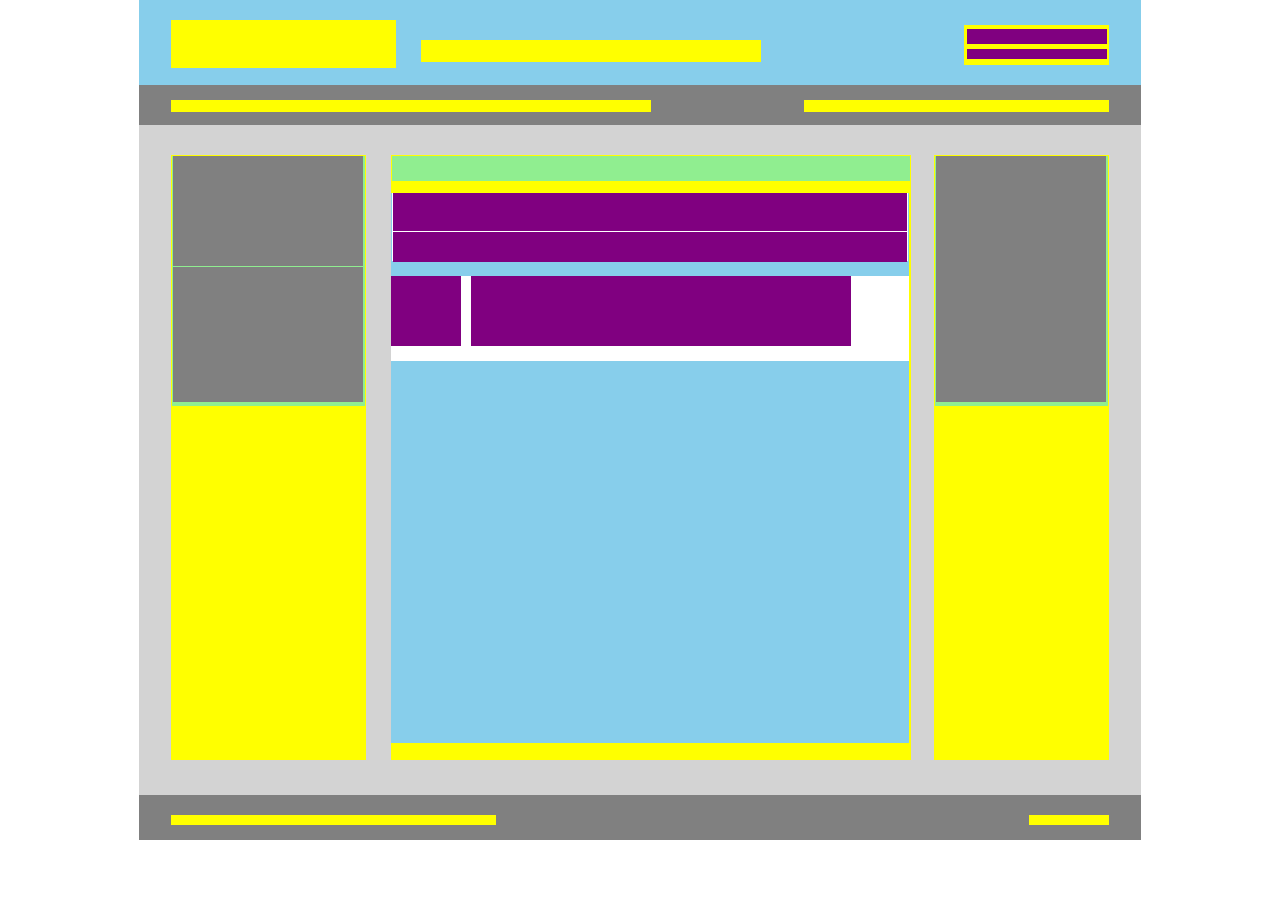
<file: TuTangle_Div_Layout/index.html>
<!DOCTYPE html>
<html lang="en">
<head>
    <meta charset="UTF-8">
    <meta name="viewport" content="width=device-width, initial-scale=1.0">
    <title>TuTangle - Div's layout using float</title>
    <link rel="stylesheet" href="css/reset.css">
    <link rel="stylesheet" href="css/layout.css">
</head>
<body>
    <div class="header_wrapper"> 
        <div class="header_top"> 
            <div class="header_top_c1"></div>
            <div class="header_top_c2"></div>
            <div class="header_top_c3">
                <div class="header_top_c3_r1"></div>
                <div class="header_top_c3_r2"></div>
            </div>
        </div>
        <div class="header_bottom">
            <div class="header_bottom_c1"></div>
            <div class="header_bottom_c2"></div>
        </div>
    </div>

    <div class="body_wrapper">
        <div class="body_left">
            <div class="body_left_wrapper">
                <div class="body_left_r1"></div>
                <div class="body_left_r2"></div>
            </div>
        </div>
        <div class="main_body">
            <div class="main_body_wrapper">
                <div class="body_header"></div>
                <div class="body_content_r1">
                    <div class="body_content_en_sub">
                        <div class="body_content_en_sub_r1"></div>
                        <div class="body_content_en_sub_r2"></div>
                    </div>
                    <div class="body_content_img_des">
                        <div class="body_img_container"></div>
                        <div class="body_content_container"></div>
                    </div>
                </div>
            </div>
        </div>
        <div class="body_right">
            <div class="body_right_wrapper">
                <div class="body_right_r1"></div>
            </div>
        </div>
    </div>

    <div class="footer_wrapper">
        <div class="footer_left"></div>
        <div class="footer_right"></div>
    </div>
</body>
</html>
</file>
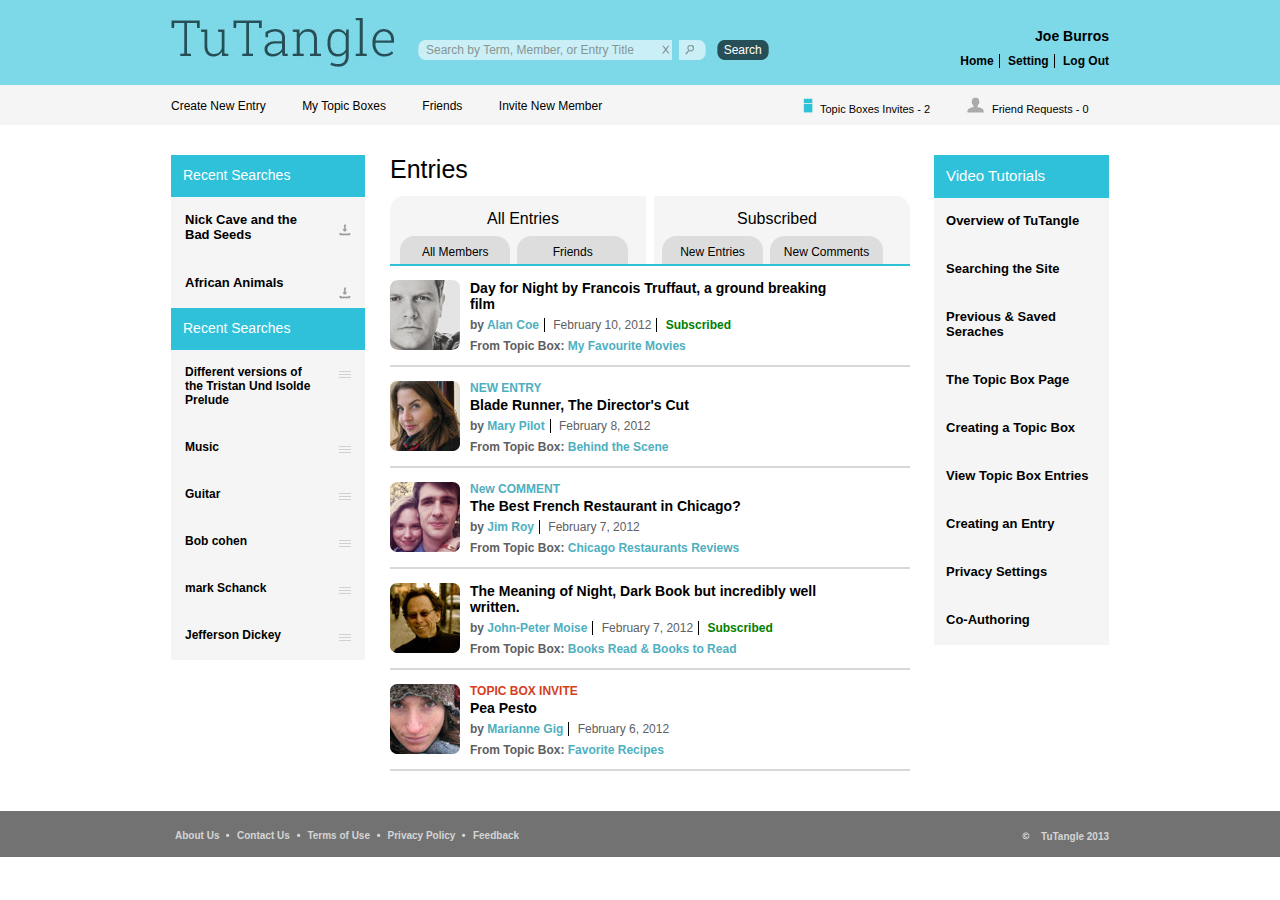
<file: TuTangle_Responsive/index.html>
<html lang="en">
<head>
    <meta name="viewport" content="width=device-width, initial-scale=1.0">
    <title>TuTangle - Responsive</title>
    <link type="text/css" rel="stylesheet" href="css/reset.css">
    <link type="text/css" rel="stylesheet" href="css/layout.css">
    <link type="text/css" rel="stylesheet" href="css/style.css">
</head>
<body>
    <div class="header_wrapper"> 
        <div class="header-top-wrapper">    
            <div class="header_top"> 
                <div class="header_top_c1">
                    <img src="images/logo.jpg" alt="">
                </div>
                <div class="header_top_c2">
                    <div class="search_bar_left">
                        <img src="images/left_search_light_blue.jpg" alt="">
                        <div class="search_bar_center">
                            Search by Term, Member, or Entry Title
                            <img src="images/cross_icon.jpg" alt="">
                        </div>
                        <div class="search_bar_right">
                            <div class="search_bar_right_div">
                                <img src="images/search_icon.jpg" alt="">
                            </div>
                            <img src="images/right_search_light_blue.jpg" alt="">
                        </div>
                    </div>
                    <div class="dark_search_bar">
                        <img src="images/left_search_dark_blue.jpg" alt="">
                        <div class="dark_search_center">
                            <a href="#">Search</a>
                            <div class="dark_search_right">
                                <img src="images/right_search_dark_blue.jpg" alt="">
                            </div> 
                        </div>  
                    </div>
                </div>
                <div class="header_top_c3">
                    <div class="header_top_c3_r1">
                        Joe Burros
                    </div>
                    <div class="header_top_c3_r2">
                        <ul>
                            <li><a href="#">Home</a></li>
                            <li><a href="#">Setting</a></li>
                            <li id="rt_li"><a href="#">Log Out</a></li>
                        </ul>
                    </div>
                </div>
            </div>
        </div>

        <div class="header_bottom_wrapper">
            <div class="header_bottom">
                <div class="header_bottom_c1">
                    <ul>
                        <li style="padding-left: 0;"><a href="#">Create New Entry</a></li>
                        <li><a href="#"><span style="white-space:nowrap;">My Topic Boxes</span></a></li>
                        <li><a href="#"><span style="white-space:nowrap;">Friends</span></a></li>
                        <li><a href="#"><span style="white-space:nowrap;">Invite New Member</span></a></li>
                    </ul>
                </div>
                <div class="header_bottom_c2">
                    <ul class="topic_boxes">
                        <li><img src="images/topic_boxes.jpg" alt=""></li>
                        <li>Topic Boxes Invites - 2</li>
                    </ul>
                    <ul>
                        <li><img src="images/friend_request_icon.jpg" alt=""></li>
                        <li>Friend Requests - 0</li>
                    </ul>
                </div>
            </div>
        </div>
    </div> 

    <div class="body_content_wrapper">
        <div class="body_wrapper">
            <div class="body_left">
                <div class="body_left_wrapper">
                    <div class="body_left_r1">
                        <div class="recent_search">
                            <p>Recent Searches</p>
                        </div>
                        <div class="search_items_d">
                            <p>Nick Cave and the Bad Seeds</p>
                            <img src="images/download_icon.jpg" alt="">
                        </div>
                        <div class="search_items_d">
                            <p>African Animals</p>
                            <img src="images/download_icon.jpg" alt="">
                        </div>
                        <div class="recent_search">
                            <p>Recent Searches</p>
                        </div>
                        <div class="search_items_h">
                            <p>Different versions of the Tristan Und Isolde Prelude</p>
                            <img src="images/ham_icon.jpg" alt="">
                        </div>
                        <div class="search_items_h">
                            <p>Music</p>
                            <img src="images/ham_icon.jpg" alt="">
                        </div>
                        <div class="search_items_h">
                            <p>Guitar</p>
                            <img src="images/ham_icon.jpg" alt="">
                        </div>
                        <div class="search_items_h">
                            <p>Bob cohen</p>
                            <img src="images/ham_icon.jpg" alt="">
                        </div>
                        <div class="search_items_h">
                            <p>mark Schanck</p>
                            <img src="images/ham_icon.jpg" alt="">
                        </div>
                        <div class="search_items_h">
                            <p>Jefferson Dickey</p>
                            <img src="images/ham_icon.jpg" alt="">
                        </div>
                    </div>
                    <div class="body_left_r2">
                        
                    </div>
                </div>
            </div>
            <div class="main_body">
                <div class="main_body_wrapper">
                    <div class="body_header"><h1>Entries</h1></div>
                    <div class="body_content_r1">
                        <div class="body_content_en_sub">
                            <div class="body_content_en_sub_c1">
                                <div class="all_entries_container">
                                    <img src="images/all_entries_left.jpg" alt="">
                                </div>
                                <div class="all_entries">
                                    All Entries
                                </div>
                                <div class="all_members">
                                    <div class="all_members_left">
                                    </div>
                                    <div class="all_entries_text">
                                        All Members
                                    </div>
                                    <div class="all_members_right">
                                    </div>
                                </div>
                                <div class="all_members">
                                    <div class="all_members_left">
                                    </div>
                                    <div class="all_entries_text">
                                        Friends
                                    </div>
                                    <div class="all_members_right">
                                    </div>
                                </div>
                            </div>
                            <div class="body_content_en_sub_c2">
                                <div class="subscribed_container">
                                    <img src="images/subscribed_right.jpg" alt="">
                                </div>
                                <div class="subscribed">
                                    Subscribed
                                </div>
                                <div class="all_members" style="margin-left: 8px;">
                                    <div class="all_members_left">
                                    </div>
                                    <div class="all_entries_text" style="width: 75px">
                                        New Entries
                                    </div>
                                    <div class="all_members_right">
                                    </div>
                                </div>
                                <div class="all_members">
                                    <div class="all_members_left">
                                    </div>
                                    <div class="all_entries_text" style="width: 87px;">
                                        New Comments
                                    </div>
                                    <div class="all_members_right">
                                    </div>
                                </div>
                            </div>
                        </div>
                        <div class="body_content_img_des">
                            <div class="img_content_container">
                                <div class="body_img_container">
                                    <img src="images/alan_coe.jpg" alt="">
                                </div>
                                <div class="body_content_container">
                                    <div></div>
                                    <div>
                                        <p>Day for Night by Francois Truffaut, a ground breaking film</p>
                                    </div>
                                    <div class="user_detail">
                                        <ul>
                                            <li style="padding-left: 0;font-weight: bold;">by <a href="#">Alan Coe</a></li>
                                            <li>February 10, 2012</li>
                                            <li style="color: green;border-right: none;font-weight: bold;">Subscribed</li>
                                        </ul>
                                    </div>
                                    <div class="from_topic_box">
                                        <p>From Topic Box: <a href="">My Favourite Movies</a></p>
                                    </div>
                                </div>
                            </div>
                            <div class="img_content_container">
                                <div class="body_img_container">
                                    <img src="images/mary_pilot.jpg" alt="">
                                </div>
                                <div class="body_content_container">
                                    <div class="new_content">NEW ENTRY</div>
                                    <div>
                                        <p>Blade Runner, The Director's Cut</p>
                                    </div>
                                    <div class="user_detail">
                                        <ul>
                                            <li style="padding-left: 0;font-weight: bold; ">by <a href="#">Mary Pilot</a></li>
                                            <li style="border-right: none;">February 8, 2012</li>
                                            
                                        </ul>
                                    </div>
                                    <div class="from_topic_box">
                                        <p>From Topic Box: <a href="">Behind the Scene</a></p>
                                    </div>
                                </div>
                            </div>
                            <div class="img_content_container">
                                <div class="body_img_container">
                                    <img src="images/jim_roy.jpg" alt="">
                                </div>
                                <div class="body_content_container">
                                    <div class="new_content">New COMMENT</div>
                                    <div>
                                        <p>The Best French Restaurant in Chicago?</p>
                                    </div>
                                    <div class="user_detail">
                                        <ul>
                                            <li style="padding-left: 0;font-weight: bold; ">by <a href="#">Jim Roy</a></li>
                                            <li style="border-right: none;">February 7, 2012</li>
                                            
                                        </ul>
                                    </div>
                                    <div class="from_topic_box">
                                        <p>From Topic Box: <a href="">Chicago Restaurants Reviews</a></p>
                                    </div>
                                </div>
                            </div>
                            <div class="img_content_container">
                                <div class="body_img_container">
                                    <img src="images/john-peter.jpg" alt="">
                                </div>
                                <div class="body_content_container">
                                    <div>
                                        <p>The Meaning of Night, Dark Book but incredibly well written.</p>
                                    </div>
                                    <div class="user_detail">
                                        <ul>
                                            <li style="padding-left: 0;font-weight: bold; ">by <a href="#">John-Peter Moise</a></li>
                                            <li>February 7, 2012</li>
                                            <li style="color: green;border-right: none;font-weight: bold;">Subscribed</li>  
                                        </ul>
                                    </div>
                                    <div class="from_topic_box">
                                        <p>From Topic Box: <a href="">Books Read & Books to Read</a></p>
                                    </div>
                                </div>
                            </div>
                            <div class="img_content_container">
                                <div class="body_img_container">
                                    <img src="images/marianne.jpg" alt="">
                                </div>
                                <div class="body_content_container">
                                    <div class="new_content" style="color: #d53f1e">TOPIC BOX INVITE</div>
                                    <div>
                                        <p>Pea Pesto</p>
                                    </div>
                                    <div class="user_detail">
                                        <ul>
                                            <li style="padding-left: 0;font-weight: bold; ">by <a href="#">Marianne Gig</a></li>
                                            <li style="border-right: none;">February 6, 2012</li>
                                            
                                        </ul>
                                    </div>
                                    <div class="from_topic_box">
                                        <p>From Topic Box: <a href="">Favorite Recipes</a></p>
                                    </div>
                                </div>
                            </div>
                        </div>
                    </div>
                </div>
            </div>
            <div class="body_right">
                <div class="body_right_wrapper">
                    <div class="body_right_r1">
                        <div class="video_search">
                            <p>Video Tutorials</p>
                        </div>
                        <div class="video_items">
                            <p>Overview of TuTangle</p>
                        </div>
                        <div class="video_items">
                            <p>Searching the Site</p>
                        </div>
                        <div class="video_items">
                            <p>Previous & Saved Seraches</p>
                        </div>
                        <div class="video_items">
                            <p>The Topic Box Page</p>
                        </div>
                        <div class="video_items">
                            <p>Creating a Topic Box</p>
                        </div>
                        <div class="video_items">
                            <p>View Topic Box Entries</p>
                        </div>
                        <div class="video_items">
                            <p>Creating an Entry</p>
                        </div>
                        <div class="video_items">
                            <p>Privacy Settings</p>
                        </div>
                        <div class="video_items">
                            <p>Co-Authoring</p>
                        </div>
                    </div>
                </div>
            </div>
        </div>
    </div>
    
    <div class="footer_content_wrapper">
        <div class="footer_wrapper">
            <div class="footer_left">
                <ul>
                    <li>
                        <a href="#">About Us</a>
                        <img src="images/seperator.jpg" alt="">
                    </li>
                    <li>
                        <a href="#">Contact Us</a>
                        <img src="images/seperator.jpg" alt="">
                    </li>
                    <li>
                        <a href="#">Terms of Use</a>
                        <img src="images/seperator.jpg" alt="">
                    </li>
                    <li>
                        <a href="#">Privacy Policy</a>
                        <img src="images/seperator.jpg" alt="">
                    </li>
                    <li>
                        <a href="#">Feedback</a>
                    </li>
                </ul>
            </div>
            <div class="footer_right">
                <ul>
                    <li>
                        <img src="images/copyright.jpg" alt="">
                    </li>
                    <li>TuTangle 2013</li>
                </ul>
            </div>
        </div>
    </div> 
</body>
</html>
</file>
<file: Bouncing_Ball/css/style.css>
body{
    background: rgb(236, 236, 236);
    margin: 0;
    padding: 0;
    box-sizing: border-box;
}
#box{
    height: 500px;
    width: 500px;
    border: 2px solid #adacac;
    margin: 30px auto;
    border-radius: 5px;
    position: relative;   
}
#circle{
    height: 100px;
    width: 100px;
    left: 40%;
    border-radius: 50%;
    background: rgb(5, 241, 64);
    position: absolute;
}
</file>
<file: Box_Collision/css/style.css>
* {
  margin: 0;
  padding: 0;
}

#box_wrapper .box_container {
  width: 1000px;
  height: 500px;
  margin: 0 auto;
  border: 1px solid #646464;
  background-color: #ffffff;
  position: relative;
  top: 10px;
  margin-bottom: 20px;
}

.box {
  position: absolute;
  border-radius: 50%;
}
</file>
<file: Car_Lane_Game/css/style.css>
* {
  margin: 0;
  padding: 0;
  font-family: monospace;
}

.container {
  width: 500px;
  height: 625px;
  background: url('../images/road.png');
  background-size: 100% 100%;
  text-align: center;
  overflow: hidden;
  margin: 0 auto;
  position: relative;
}

.instruction,
.finish {
  display: block;
  width: 400px;
  margin: 0 auto;
  padding-top: 200px;
}

.instruction > h2 {
  font-size: 40px;
}

.live_score{
  position: absolute;
  top: 5px;
  left: 10px;
  font-size: 32px;
  color: rgb(0, 255, 255);
}

.finish > h2 {
  font-size: 60px;
  color: rgb(0, 255, 21);
}

.start_button {
  outline: none;
  cursor: pointer;
  display: block;
  color: black;
  background-color: white;
  border-radius: 10px;
  padding: 12px 15px;
  margin-top: 10px;
  margin-left: 35%;
}

.start_button:hover {
  color:blue;
}

.instruction{
  color: white;
}
</file>
<file: Design_Final_Project_Responsive/css/layout.css>
.header_wrapper{
    margin: 0 auto;
    background-color: #ffffff;
    overflow: auto;
}
.header_nav_wrapper{
    max-width: 1170px;
    background-color: #ffffff;
    margin: 0 auto;
    overflow: auto;
    border-bottom: 1px solid #eaeaea;
}
.body_wrapper{
    padding: 0 18px;
}
.nav_c1{
    text-align: center;
}
.nav_c2{
    text-align: center;
}
.nav_c3{
    text-align: center;
}
.header_text_wrapper{
    width: 100%;
    margin-top: 48px;
    margin-bottom: 46px;
}
.header_text img{
    display: block;
    margin: 0 auto;
}
.single_slider_wrapper{
    margin: 0 auto;
    max-width: 1170px;
    overflow: auto;
    background-color: #ff9b9b;
}
.s_s_c1{
    content: url('../images/left_arrow.jpeg');
    float: left;
    width: 70px;
    height: 487px;
}
.s_s_c3{
    content: url('../images/right_arrow.jpeg');
    float: right;
    width: 70px;
    height: 487px;
}
.s_s_text_wrapper{
    clear: both;
    margin: 0 auto;
    max-width: 1170px;
    border-bottom: 1px solid #eaeaea;
    padding-top: 10px;
}
.s_s_text_wrapper a{
    text-decoration: none;
    color: black;
    font-size: 15px;
    font-weight: 100;
}
.s_s_text_wrapper a:hover{
    color: #fdb79d;
}
.s_text_c1{
    text-align: center;
    border-bottom: 2px solid #fdb79d;
}
.s_text_c2{
    text-align: center;
    border-bottom: 2px solid #fdb79d;
}
.s_text_c3{
    text-align: center;
    border-bottom: 2px solid #fdb79d;
}
.insta_slider_wrapper{
    clear: both;
    margin: 0 auto;
    max-width: 1170px;
    overflow: auto;
    margin-bottom: 60px;
}
.insta_slider_content{
    margin: 45px 0;
    width: 100%;
}
.insta_left_btn{
    content: url('../images/insta_left_arrow.jpeg');
    float: left;
}
.insta_content{
    width: 100%;
}
.insta_c1{
    height: 202px;
    width: 50%;
    background-color: #161616;
    float: left;
}
.insta_c2{
    display: none;
    height: 202px;
    width: 25%;
    background-color: #424242;
    float: left;
}
.insta_c3{
    display: none;
    height: 202px;
    width: 25%;
    background-color: #161616;
    float: left;
}
.insta_c4{
    height: 202px;
    width: 50%;
    background-color: #424242;
    float: right;
}
.insta_right_btn{
    content: url('../images/insta_right_arrow.jpeg');
    float: right;
}
.body_content_wrapper{
    margin: 0 auto;
    max-width: 1170px;
}
.body_left{
    width: 100%;
    float: left;
    overflow: auto;
}
.body_left_header{
    width: 100%;
    margin-bottom: 30px;
    overflow: auto;
    border-bottom: 1px solid #eaeaea;
}
.left_header_text{
    float: left;
    font-size: 21px;
    font-weight: bold;
    border-bottom: 2px solid #fdb79d;
}

.body_right{
    width: 100%;
    clear: both;
    overflow: auto;
}
.body_right_header{
    display: none;
    width: 100%;
    margin-bottom: 30px;
    overflow: auto;
    border-bottom: 1px solid #eaeaea;
}
.right_header_text{
    font-size: 21px;
    font-weight: bold;
    border-bottom: 2px solid #fdb79d;
}
.p_one_layout_wrapper{
    width: 100%;
    margin-bottom: 30px;
    overflow: auto;
    background-color: #ffffff;
}
.p_img_container{
    width: 100%;
    height: 370px;
    background-color: #424242;
    margin-bottom: 40px;
}
.camera_icon{
    position: absolute;

}
.p_post_wrapper{
    padding: 0 30px;
}
.p_post_title h2{
    font-weight: 100;
    margin-bottom: 20px;
}
.p_post_title p{
    padding-bottom: 30px;
    border-bottom: 1px solid #eaeaea;
}
.p_post_content{
    margin: 30px 0;
}
.p_post_btn{
    overflow: auto;
    margin-bottom: 40px;
}
.right_search_wrapper{
    
    overflow: auto;
    margin-bottom: 30px;
    background-color: #ffffff;
}
.search_bar{
    float: left;
    font-size: 12px;
    font-weight: bold;
}
.right_search_icon img{
    margin-top: 16px;
    margin-right: 21px;
    float: right;
}

.two_col_post{
    width: 100%;
    overflow: auto;
}
.tcp_c1{
    width: 100%;
    margin-bottom: 30px;
}
.tcp_c2{
    clear: both;
    width: 100%;
}

.s_one_layout_wrapper{
    width: 100%;
    margin-bottom: 30px;
    overflow: auto;
    background-color: #ffffff;
}
.ss_img_container{
    width: 100%;
    height: 200px;
    background-color: #424242;
}
.s_post_wrapper{
    margin-top: 38px;
    padding: 0 30px;
}
.s_post_title h2{
    font-weight: 100;
    margin-bottom: 20px;
}
.s_post_title p{
    padding-bottom: 30px;
    border-bottom: 1px solid #eaeaea;
}
.s_post_content{
    margin: 30px 0;
}
.s_post_btn{
    overflow: auto;
    margin-bottom: 40px;
}
.two_fifty_wrapper{
    padding: 10px;
    overflow: auto;
    margin-top: 30px;
    background-color: #ffffff;
}
.two_fifty_img{
    content: url('../images/250_img.jpeg');
    height: auto;
    width: 100%;
}
.insta_img_holder{
    margin-top: 30px;
    width: 100%;
}
.insta_grid_img{
    content: url('../images/insta_grid_img.jpeg');
    height: auto;
    width: 100%;
}
.empty_sidebar{
    margin-top: 30px;
    overflow: auto;
    background-color: #ffffff;
    padding: 115px 0;
}
.social_sidebar{
    margin-top: 30px;
    padding: 30px 20px;
    overflow: auto;
    background-color: #ffffff;
}
.social_p_title{
    border-bottom: 1px solid #eaeaea;
    overflow: auto;
}
.social_btn_sidebar{
    margin-top: 30px;
}
.post_slider_sidebar{
    padding: 30px 20px;
    margin-top: 30px;
    margin-bottom: 30px;
    overflow: auto;
    background-color: #ffffff;
}
.post_slider_title{
    overflow: auto;
    border-bottom: 1px solid #eaeaea;
    background-color: #ffffff;
}
.slider_content{
    margin-top: 30px;
    height: 400px;
    width: 100%;
    background-color: #cccccc;
}
.footer_wrapper{
    
    width: 100%;
    overflow: auto;
    border-top: 2px solid #feb799;
}
.footer_content{
    max-width: 1170px;
    margin: 0 auto;
}
.footer_c1{
    clear: both;
    width: 100%;
}
.footer_read_btn{
    margin-top: 20px;
    margin-bottom: 30px;
}   
.footer_c2{
    clear: both;
    width: 100%;
}
.footer_c2_tweets{
    clear: both;
    border-bottom: 1px solid #eaeaea;
    overflow: auto;
}
.footer_c3{
    clear: both;
    width: 100%;
}
</file>
<file: Design_Final_Project_Responsive/css/style.css>
/*Media Query*/
@media only screen and (min-width: 480px){
    .ss_img_container{
        width: 34.4827%;
        margin-right: 3.5632%;
        float: left;
    }
}

@media only screen and (min-width: 768px){
    .search_icon{
        float: left;
    }
    .submit_story{
        float: left;
        padding: 18px 14px !important;
    }
    .nav_c2{
        float: right;
        margin-top: 19px;
    }
    .nav_c2 a{
        padding: 10px 9.5px !important;
    }
    .nav_c3{
        margin: 0 auto;
        clear: both;
    }
    .s_s_c1{
        width: 100px;
    }
    .s_s_c3{
        width: 100px;
    }
    .s_text_c1{
        text-align: none;
        float: left;
    }
    .s_text_c2{
        text-align: none;
        display: inline-block;
        margin-left: 21.6375%;
    }
    .s_text_c3{
        text-align: none;
        float: right;
    }
    .insta_c1{
        width: 25%;
    }
    .insta_c2{
        display: block;
    }
    .insta_c3{
        display: block;
    }
    .insta_c4{
        width: 25%;
    }
    .tcp_c1{
        width: 47.5%;
        margin-right: 5%;
        float: left;
    }
    .tcp_c2{
        width: 47.5%;
        clear: none;
        float: left;
    }
    .ss_img_container{
        height: 284px;
    }
    
}

@media only screen and (min-width: 992px){
    .nav_c2{
        display: inline-block;
        float: none;
        margin-top: 16px;
        margin-left: 6%;
    }
    .nav_c3{
        clear: none;
        float: right;
    }
    .s_text_c2{
        margin-left: 29%;
    }
    .body_left{
        width: 74.3589%;
        margin-right: 2.5641%;
    }
    .body_right{
        width: 23.0769%;
        clear: none;
        float: left;
    }
    .body_right_header{
        display: block;
    }
    .slider_left_btn{
        position: relative;
        top: 72px !important;
    }
    .slider_right_btn{
        position: relative;
        top: 72px !important;
    }
    .slider_content{
        height: 180px !important;
    }
    .footer_c1{
        float: left;
        width: 31.6239%;
        margin-right: 2.3931%;
    }
    .footer_c2{
        float: left;
        width: 31.6239%;
        margin-right: 2.3931%;
        clear: none;
    }
    .footer_c3{
        float: left;
        width: 31.6239%;
        clear: none;
    }
    .footer_c1_img{
        height: 200px !important;
    }
}

@media only screen and (min-width: 1100px){
    .nav_c2{
        margin-left: 10.8675%;
    }
}
a h2{
    color: black;
}
a h2:hover{
    color: #fdb094;
}
.submit_story a:hover{
    color: #fdb094;
}
.search_icon img{
    margin: 0 auto;  
}
.submit_story{
    font-size: 12px;
    font-weight: bold;
    padding: 14px 14px;
    border-right: 1px solid #eaeaea;
}
.submit_story a{
    text-decoration: none;
    color: black;
}
.nav_c2 ul{
    list-style: none;
}
.nav_c2 ul li{
    display: inline;
}
.nav_c2 a{
    color: #000000;
    text-decoration: none;
    font-size: 14px;
    padding: 10px 5px;
    font-weight: 100;
}
.nav_c2 a:hover{
    color: #fdb094;
}
.nav_c3 ul{
    list-style: none;
}
.nav_c3 ul li{
    display: inline;
}
.p_p_title{
    border-bottom: 1px solid #eaeaea;
    overflow: auto;
}
.popular_post{
    padding: 30px 20px;
    overflow: auto;
    background-color: #ffffff;
}
.popular_post_content{
    margin-top: 25px;
    padding-bottom: 20px;
    border-bottom: 1px solid #eaeaea;
}
.p_p_img{
    height: 49px;
    width: 70px;
    margin-right: 10px;
    float: left;
    background-color: #e5e5e5;
}
.p_p_text h3{
    margin-bottom: 8px;
}
.p_post_content p{
    font-size: 16px;
}
#search_inp{
    padding: 16px 20px;
    border: none;
}
.read_btn{
    float: left;
}
.read_btn button{
    background-color: #fdb094;
    padding: 11px 21px;
    border: none;
    border-radius: 2px;
    color: white;
    font-size: 14px;
}
.social_btn{
    float: right;
}
.social_btn ul{
    list-style: none;
}
.social_btn ul li{
    display: inline;
}
.read_more_btn{
    float: left;
}
.read_more_btn button{
    background-color: #ffffff;
    padding: 11px 18px;
    border: 1px solid #eaeaea;
    border-radius: 2px;
    color: #000000;
    font-size: 14px;
}
.c_p_title{
    border-bottom: 1px solid #eaeaea;
    overflow: auto;
}
.c_post{
    padding: 30px 20px;
    margin-top: 30px;
    overflow: auto;
    background-color: #ffffff;
}
.c_post_content{
    margin-top: 20px;
    padding-bottom: 20px;
    border-bottom: 1px solid #eaeaea;
}
.c_p_text a{
    text-decoration: none;
    color: black;
}
.c_p_text a:hover{
    color: #fdb094;
}
.c_p_text h3{
    font-weight: 500;
    margin-bottom: 4px;
}
.insta_sidebar{
    margin-top: 30px;
    padding: 30px 20px;
    overflow: auto;
    background-color: #ffffff;
}
.insta_p_title{
    border-bottom: 1px solid #eaeaea;
    overflow: auto;
}
.insta_img_holder ul{
    list-style: none;
}
.insta_img_holder ul li{
    display: inline-block;
}
.insta_img_sidebar{
    height: 33.0434%;
    background-color: #000000;
    width: 33.0434%;
    border-right: 1px solid #eaeaea;
    border-bottom: 1px solid #eaeaea;  
}
.social_btn_sidebar ul{
    list-style: none;
}
.social_btn_sidebar ul li{
    display: inline;
}
.slider_left_btn{
    content: url('../images/slider_left_btn.jpeg');
    float: left;
    position: relative;
    top: 182px;
}
.slider_right_btn{
    content: url('../images/slider_right_btn.jpeg');
    float: right;
    position: relative;
    top: 182px;
}
.footer_img{
    float: right;
    content: url('../images/footer_arrow.jpeg');
    margin-bottom: 30px;
}
.footer_c1_header{
    margin-bottom: 15px;
}
.footer_c1_title{
    overflow: auto;
    border-bottom: 1px solid #eaeaea;
}
.footer_c1_p{
    margin-bottom: 20px;
    font-size: 14px;
    font-weight: 100;
}
.footer_c1_img{
    height: 300px;
    width: 100%;
    background-color: #000000;
}
.footer_read_btn button{
        background-color: #fdb094;
        width: 100%;
        padding: 16px 21px;
        border: none;
        border-radius: 2px;
        color: white;
        font-size: 14px;
}
.footer_c2_header{
    margin-bottom: 15px;
}
.footer_c2_title{
    overflow: auto;
    border-bottom: 1px solid #eaeaea;
}
.footer_c2_tweets h4{
    margin-top: 10px;
    margin-bottom: 20px;
}
.footer_c2_tweets p{
    margin-bottom: 20px;
    font-size: 14px;
}
.twitter_img{
    content: url('../images/small_tweet.jpeg');
    margin-right: 3px;
    float: left;
}
.tweet_profile p{
    color: #fdb094;
    float: left;
}
.footer_c3_header{
    margin-bottom: 15px;
}
.footer_c3_title{
    overflow: auto;
    border-bottom: 1px solid #eaeaea;
}
.footer_c3_content{
    width: 100%;
}
.footer_c3_content p{
    font-size: 14px;
    margin-bottom: 20px;
}
.inp_1{
    color: black;
    width: 90%;
    padding: 10px 10px;
    margin-bottom: 10px;
    border: none;
}
.inp_2{
    color: black;
    width: 90%;
    padding: 10px 10px;
    border: none;
}
</file>
<file: Flappy_Bird/css/style.css>
*{
	margin: 0;
	padding: 0;
}
#canvas{
	margin-left: 35vw;
}
</file>
<file: Scatter_Plot_Dom/css/index.css>
*{
    margin: 0;
    padding: 0;
}
h1{
    margin-top: 20px;
    text-align: center;
}
#points_container{
    margin: 0 auto;
    height: 500px;
    width: 500px;
    border: 1px solid gray;
    overflow: auto;
    margin-top: 40px;
}
.scatter_points{
    position: relative;
    height: 10px;
    width: 10px;
    border-radius: 50%;
    background-color: rgb(0, 132, 255);
}
</file>
<file: Snakes_And_Ladders_Final_Project/css/layout.css>
.instructions-container{
    display: block;
}
.instructions-content{
    padding: 10px;
    margin: 0 auto;
    margin-top: 40px;
    overflow: auto;
    width: 80%;
    color: white;
    background-color: transparent;
}

.players-container{
    display: none;
}

.players-content{
    margin: 0 auto;
    text-align: center;
    padding: 20px;
    margin-top: 50px;
    max-width: 1002px;
    overflow: hidden;
    background-color: transparent;
}
.players-content h1{
    color: white;
    margin-bottom: 100px;
}

.players img{
    cursor: pointer;
    transition: all 0.5s ease-in-out 0s;
}

.players img:hover{
    transform: rotate(360deg);
    transition: all 0.9s ease-in-out 0s;
}

#two-player{
    float: left;
}
#three-player{
    margin: 0 auto;
}
#four-player{
    float: right;
}

.game-container{
    width: 100%;
    position: relative;
    display: none;
}
.canvas-container{
    position: relative;
    font-size: 12px;
    text-align: center;
    background-color: transparent;
    width: 100%;
    height: 624px;
    overflow: hidden;
}
.game-controller-wrapper{
    margin-top: 20px;
    text-align: center;
    background-color: transparent;
}

.dice-info-wrapper{
    margin: 0 auto;
    overflow: auto;
    background-color: transparent;
    padding: 10px;
    width: 150px;
}

.winner{
    margin-top: 20px;
    text-align: center;
    color: #ffff00;
    font-size: 30px;
    display: none;
}

@media only screen and (min-width: 850px) {
    .canvas-container {
      float: left;
      width: 74.90%;
    }
    .game-controller-wrapper{
        float: right;
        width: 24.90%;
    }
  }
</file>
<file: Snakes_And_Ladders_Final_Project/css/style.css>
.instructions-content h1{
	text-align: center;
	margin-bottom: 30px;
}

li{
  margin-bottom: 8px;
	font-size: 18px;
	display: list-item;
}

.instructions-content ul > li{
	font-family: monospace;
	font-weight: bold;
	list-style-type: upper-roman;
}

.game-continue{
	margin-top: 20px;
	font-size: 20px;
	padding: 12px 25px;
	border-radius: 20px;
	background-color: #0bb40b;
	color: white;
	float: right;
	cursor: pointer;
	border: 1px solid #ff0606;
	transition-duration: 1s;
}

.game-continue:hover{
	transition-duration: 1s;
	padding: 15px 28px;
}

.game-controller h2{
	color: white;
}

.game-inst{
	margin-top: 50px;
	float: left;
	font-size: 20px;
	padding: 8px 12px;
	border-radius: 20px;
	background-color: #0bb40b;
	color: white;
	cursor: pointer;
}

.game-inst:hover{
	transition-duration: 1s;
	padding: 10px 15px;
}

.gameplay-btn{
	font-size: 20px;
	padding: 8px 12px;
	border-radius: 20px;
	background-color: #0bb40b;
	color: white;
	cursor: pointer;
}

.gameplay-btn:hover{
	transition-duration: 1s;
}

.dice-indicator{
	width: 60px;
	height: 45px;
	padding-top: 15px;
	border-radius: 50%;
	border: 1px solid black;
}

.dice-info-below{
	clear: both;
}

.dice-info-above{
	overflow: auto; 
	margin-bottom: 20px;
}

#mplayer{
	margin-top: 10px;
	color: white;
}

#red{
	float: left;
	background-color: #ff0606;
	transition-duration: 1s;
}

#yellow{
	float: right;
	background-color: #ffff00;
}

#blue{
	float: left;
	background-color: #0000ff;
}

#green{
	float: right;
	background-color: #008000;
}

#dice-face{
	margin: 30px 0;
	cursor: pointer;
}

.dice-rotate{
	transform: rotate(360deg);
	transition:  all 0.9s ease-in-out 0s;
}
</file>
<file: TuTangle/css/layout.css>
.header-top-wrapper{
    background-color: #7dd9e8;
    height: 85px;
    width: 100%;  
}
.header_top{
    background-color: #7dd9e8;
    width: 1002px;
    margin: 0 auto;
    height: 85px;
}
.header_bottom_wrapper{
    width: 100%;
    background-color: #f5f5f5;
}
.header_bottom{
    background-color: #f5f5f5;
    width: 1002px;
    margin: 0 auto;
    height: 40px;
}
.header_top_c1{
    margin-left: 32px;
    margin-top: 18px;
    margin-bottom: 14px;
    float: left;
}
.header_top_c2{
    margin-left:24px;
    margin-top: 40px;
    float: left;
}
.search_bar_left{
    float: left;
    margin-right: 7px;
}
.search_bar_left img{
    float: left;
}
.search_bar_center{
    height: 17px;
    width: 248px;
    padding: 0 6px;
    background-color: #caeff7;
    padding-top: 3px;
    color: #879693;
    font-size: 12px;
    border-right: 1px solid #7dd9e8;
    float: left;
}
.search_bar_right_div{
    height: 17px;
    padding: 1.5px 6px;
    background-color: #caeff7;
    float: left;
}
.search_bar_right_div img{
    margin-top: 3px;
} 
.search_bar_center img{
    float: right;
    margin-top: 1.5px;
}
.search_bar_right{
    float: right
}
.search_bar_right img{
    float: right;
}
.dark_search_bar{
    float: right;
}
/*.dark_search_bar img{
    float: left;
}*/
.dark_search_center{
    float: right;
    background-color:#274f57;
    color: white;
    font-size: 12px;
    overflow: auto;
}
.dark_search_right{
    float: right;
}
.dark_search_bar a{
    color: white;
    text-decoration: none;
    line-height: 20px;
}
/*.dark_search_right img{
    float: left;
}*/
.header_top_c3{
    margin-right: 32px;
    margin-top: 28px;
    float: right;
}
.header_top_c3_r1{
    font-size: 14px;
    float: right;
    font-weight: bold;
    margin-bottom: 10px;
    clear: both;
}
.header_top_c3_r2{
    font-size: 12px;
    float: right;
    font-weight: bold;
    clear: both;
}
.header_top_c3_r2 ul{
    list-style: none;
}
.header_top_c3_r2 li{
    display: inline;
    padding: 0 5px;
    border-right: solid 1px black;
}
.header_top_c3_r2 ul > li > a{
    color: black;
    text-decoration: none;
}
.header_bottom_c1 ul > li > a{
    color: black;
    text-decoration: none;
}
#rt_li{
    border-right: none;
    padding-right: 0;
}
.header_bottom_c1{
    font-size: 13px;
    width: 480px;
    margin-left: 32px;
    margin-top: 12px; 
    float: left;
}
.header_bottom_c1 ul{
    list-style: none;
}
.header_bottom_c1 li{
    display: inline;
    padding: 0 16px;
}
.header_bottom_c2{
    width: 308px;
    margin-right: 32px;
    margin-top: 12px;
    float: right;
}
.header_bottom_c2 ul{
    list-style: none;
    display: inline;
}
.header_bottom_c2 li{
    display: inline;
    margin: 0 1.5px;
    font-size: 12px;
}
.topic_boxes{
    margin-right: 30px;
}
.body_content_wrapper{
    width: 100%;
}
.body_wrapper{
    height: 640px;
    width: 1002px;
    margin: 0 auto;
    padding-top: 30px;
    background-color: #ffffff;
}
.body_left{
    height: 605px;
    width: 194px;
    background-color: #f5f5f5;
    float: left;
    margin-left: 32px;
}
.body_left_wrapper{
    width: 194px;
}
.body_left_r1{
    width: 194px;
}
.body_left_r2{
    width: 194px;
}
.recent_search{
    width: 194px;
    background-color: #2fc1da;
    color: #ffffff;
    font-size: 18px;
    float: left;
}
.recent_search p{
    font-size: 14px;
    margin-left: 12px;
    padding-top: 12px;
    padding-bottom: 14px;
}
.search_items_d{
    background-color: #f5f5f5; 
    color: black;
    width: 100%;
    overflow: auto;
    padding-top: 15px;
}
.search_items_d:hover{
    background-color: #ffffff;
}
.search_items_d p{
    font-size: 13px;
    padding-left: 14px;
    width: 130px;
    float: left;
    margin-bottom: 18px;
    font-weight: bold;
}
.search_items_d img{
    margin-right: 14px;
    margin-top: 12px;
    float: right;
}
.search_items_h{
    background-color: #f5f5f5; 
    color: black;
    width: 100%;
    overflow: auto;
    padding-top: 15px;
}
.search_items_h:hover{
    background-color: #ffffff
}
.search_items_h p{
    font-size: 12px;
    padding-left: 14px;
    width: 130px;
    float: left;
    margin-bottom: 18px;
    font-weight: bold;
}
.search_items_h img{
    margin-right: 14px;
    margin-top: 6px;
    float: right;
}
.main_body{
    height: 605px;
    width: 520px;
    margin-left: 25px;
    background-color:#ffffff;
    float: left;
}
.body_header h1{
    font-size: 25px;
    font-weight: 200;
}
.body_content_r1{
    margin-top: 12px;
    width: 518px;
}
.body_content_en_sub{
    height: 68px;
    width: 516px;
    background-color: white;
    border-bottom: 2px solid #2fc1da;
}
.body_content_en_sub_c1{
    width: 256px;
    float: left;
    margin-right: 2px;
    background-color: #f5f5f5;
}
.body_content_en_sub_c2{
    width: 256px;
    float: right;
    background-color: #f5f5f5;
}
.all_entries_container{
    float: left;
}
.all_entries{
    width: 246px;
    padding-left: 10px;
    padding-top: 14px;
    text-align: center;
    background-color: #f5f5f5;
}
.subscribed_container{
    float: right;
}
.subscribed{
    width: 246px;
    padding-right: 10px;
    padding-top: 14px;
    text-align: center;
    background-color: #f5f5f5;
}
.all_members{
    margin-top: 8px;
}
.all_members_left{
    float: left;
    content: url('../images/friends_entries_comments_left.jpg');
}
.all_members_right{
    float: left;
    margin-right: 10px;
    content: url('../images/friends_entries_comments_right.jpg');
}
.all_members:hover .all_entries_text{
    background-color: #2FC1DA;
    color: white;
}
.all_members:hover .all_members_right{
    content: url('../images/right_all_members_btn.jpg');
} 
.all_members:hover .all_members_left{
    content: url('../images/left_all_members_btn.jpg');
} 
.all_entries_text{
    width: 86px;
    float: left;
    padding-top: 9px;
    padding-bottom: 5px;
    color: #000000;
    text-align: center;
    font-size: 12px;
    background-color: #dddddd;
}
.body_content_img_des{
    height: 85px;
    background-color: white;
}
.body_img_container{
    float: left;
    margin-right: 10px;
}
.body_content_container{
    height: 70px;
    width: 400px;
    float: left;
}
.body_content_container p{
    font-size: 14px;
    font-weight: bold;
}
.img_content_container {
    clear: both;
    padding-bottom: 12px;
    padding-top: 14px;
    border-bottom: 2px solid #d8d8d8;
    float: left;
}
.user_detail {
    font-size: 12px;
    float: left;
    margin-top: 6px;
    color: #606060;
}
.user_detail ul{
    list-style: none;
}
.user_detail li{
    display: inline;
    padding: 0 5px;
    border-right: solid 1px black;
}
.user_detail a{
    color: #4eafbf;
    text-decoration: none;
}
.from_topic_box{
    clear: both;
    float: left;
    margin-top: 7px;
}
.from_topic_box p{
    font-size: 12px;
    color: #606060;
}
.from_topic_box a{
    color: #4eafbf;
    text-decoration: none;
}
.new_content{
    color: #4eafbf;
    font-size: 12px;
    font-weight: bold;
    margin-bottom: 2px;
}
.body_right{
    height: 605px;
    width: 175px;
    background-color: #f5f5f5;
    float: right;
    margin-right: 32px;
} 
.body_right_wrapper{
    width: 175px;
}
.body_right_r1{
    width: 175px;
}
.video_search{
    width: 175px;
    background-color: #2fc1da;
    color: #ffffff;
    font-size: 18px;
    float: left;
}
.video_search p{
    font-size: 15px;
    margin-left: 12px;
    padding-top: 12px;
    padding-bottom: 14px;
}
.video_items{
    background-color: #f5f5f5; 
    color: black;
    width: 100%;
    overflow: auto;
    padding-top: 15px;
}
.video_items:hover{
    background-color: #ffffff;
}
.video_items p{
    font-size: 13px;
    padding-left: 12px;
    float: left;
    margin-bottom: 18px;
    font-weight: bold;
}
.footer_content_wrapper{
    width: 100%;
    background-color: #727272;
}
.footer_wrapper{
    margin: 0 auto;
    height: 46px;
    width: 1002px;
    background-color: #727272;
}
.footer_left{
    font-size: 10px;
    font-weight: bold;
    float: left;
    margin-left: 32px;
    margin-top: 19px;
}
.footer_left ul{
    list-style: none;
}
.footer_left li{
    display: inline;  
}
.footer_left ul > li > a{
    color: #d5d5d5;
    text-decoration: none;
    padding: 0 4px;
}
.footer_left img{
    padding-bottom: 2px;
}
.footer_right{
    font-size: 10px;
    font-weight: bold;
    float: right;
    margin-right: 32px;
    margin-top: 20px;
}
.footer_right li{
    display: inline;
}
.footer_right ul{
    list-style: none;
}
.footer_right ul > li {
    color: #d5d5d5;
    text-decoration: none;
    padding-left: 8px;
}
</file>
<file: TuTangle_Div_Layout/css/layout.css>
.header_wrapper{
    background-color: White;
    width: 1002px;
    margin: 0 auto;
}

.header_top{
    background-color: skyblue;
    height: 85px;
}
.header_bottom{
    background-color: gray;
    height: 40px;
}
.header_top_c1{
    height: 48px;
    width: 225px;
    margin-left: 32px;
    margin-top: 20px;
    float: left;
    background-color: yellow;
}
.header_top_c2{
    height: 22px;
    width: 340px;
    margin-left:25px;
    margin-top: 40px;
    float: left;
    background-color: yellow;
}
.header_top_c3{
    height: 40px;
    width: 145px;
    margin-right: 32px;
    margin-top: 25px;
    float: right;
    background-color: yellow;
}
.header_top_c3_r1{
    height: 15px;
    width: 140px;
    margin: 4px 2.5px;
    background-color: purple;
}
.header_top_c3_r2{
    height: 10px;
    width: 140px;
    margin: 5px 2.5px;
    background-color: purple;
}
.header_bottom_c1{
    height: 12px;
    width: 480px;
    margin-left: 32px;
    margin-top: 15px; 
    float: left;
    background-color: yellow;
}
.header_bottom_c2{
    height: 12px;
    width: 305px;
    margin-right: 32px;
    margin-top: 15px;
    float: right;
    background-color: yellow;
}
.body_wrapper{
    height: 640px;
    width: 1002px;
    margin: 0 auto;
    padding-top: 30px;
    background-color: lightgray;
}
.body_left{
    height: 605px;
    width: 195px;
    background-color: yellow;
    float: left;
    margin-left: 32px;
}
.body_left_wrapper{
    width: 193px;
    height: 250px;
    margin: 1px;
    background-color: lightgreen;
}
.body_left_r1{
    width: 190px;;
    margin: 1px;
    height: 110px;
    background-color: gray;
}
.body_left_r2{
    width: 190px;
    margin: 1px;
    height: 135px;
    background-color: gray;
}
.main_body{
    height: 605px;
    width: 520px;
    margin-left: 25px;
    background-color: yellow;
    float: left;
}
.body_header{
    height: 25px;
    width: 518px;
    margin: 1px;
    background-color: lightgreen; 
}
.body_content_r1{
    margin-top: 12px;
    height: 550px;
    width: 518px;
    background-color: skyblue;
}
.body_content_en_sub{
    height: 68px;
    width: 516px;
    margin: 1px;
    background-color: white;
}
.body_content_en_sub_r1{
    height: 38px;
    width: 514px;
    margin: 1px;
    background-color: purple;
}
.body_content_en_sub_r2{
    height: 30px;
    width: 514px;
    margin: 1px;
    background-color: purple;

}
.body_content_img_des{
    margin-top: 15px;
    height: 85px;
    background-color: white;
}
.body_img_container{
    height: 70px;
    width: 70px;
    float: left;
    margin-right: 10px;
    background-color: purple;
}
.body_content_container{
    height: 70px;
    width: 380px;
    float: left;
    background-color: purple;
}
.body_right{
    height: 605px;
    width: 175px;
    background-color: yellow;
    float: right;
    margin-right: 32px;
} 

.body_right_wrapper{
    width: 173px;
    height: 250px;
    margin: 1px;
    background-color: lightgreen;
}
.body_right_r1{
    width: 170px;;
    margin: 1px;
    height: 246px;
    background-color: gray;
}
.footer_wrapper{
    margin: 0 auto;
    height: 45px;
    width: 1002px;
    background-color: gray;
}
.footer_left{
    height: 10px;
    width: 325px;
    float: left;
    margin-left: 32px;
    margin-top: 20px;
    background-color: yellow;
}
.footer_right{
    height: 10px;
    width: 80px;
    float: right;
    margin-right: 32px;
    margin-top: 20px;
    background-color: yellow;
}
</file>
<file: TuTangle_Responsive/css/layout.css>
.header-top-wrapper{
    background-color: #7dd9e8;
    width: 100%;  
}
.header_top{
    background-color: #7dd9e8;
    max-width: 62.625em;
    margin: 0 auto;
    overflow: auto;
    padding-bottom: 15px;
}
.header_bottom_wrapper{
    width: 100%;
    background-color: #f5f5f5;
}
.header_bottom{
    background-color:#f5f5f5;
    max-width: 62.625em;
    margin: 0 auto;
    overflow: auto;
}
.header_top_c1{
    margin-left: 32px;
    margin-top: 18px;
    margin-bottom: 18px;
    float: left;
}
.header_top_c1 img{
    height: auto;
    max-width: 100%;
}
.header_top_c2{
    margin-left:24px;
    margin-top: 40px;
    width: 333px;

}
.search_bar_left{
    float: left;
    width: 82%;
    margin-right: 7px;
}
.search_bar_left img{
    float: left;
}
.search_bar_center{
    width: 85%;
    padding: 3 2px;
    background-color: #caeff7;
    color: #879693;
    font-size: 12px;
    border-right: 1px solid #7dd9e8;
    float: left;
    overflow: hidden;
}
.search_bar_right_div{
    height: 17px;
    padding: 1.5px 6px;
    background-color: #caeff7;
    float: left;
}
.search_bar_right_div img{
    margin-top: 3px;
    height: auto;
    width: 100%;
} 
.search_bar_center img{
    float: right;
    margin-top: 1.5px;
}
.search_bar_right{
    float: right;
}
.search_bar_right img{
    float: right;
}
.dark_search_bar{
    float: right;
    display: none;
}
.dark_search_center{
    float: right;
    background-color:#274f57;
    color: white;
    font-size: 12px;
    overflow: auto;
}
.dark_search_right{
    float: right;
}
.dark_search_bar a{
    color: white;
    text-decoration: none;
    line-height: 20px;
}
.header_top_c3{
    margin-right: 32px;
    margin-top: 28px;
    margin-bottom: 10px;
    float: right;
    display: none;
}
.header_top_c3_r1{
    font-size: 14px;
    float: right;
    font-weight: bold;
    margin-bottom: 10px;
    clear: both;
}
.header_top_c3_r2{
    font-size: 12px;
    float: right;
    font-weight: bold;
    clear: both;
}
.header_top_c3_r2 ul{
    list-style: none;
}
.header_top_c3_r2 li{
    display: inline;
    padding: 0 5px;
    border-right: solid 1px black;
}
.header_top_c3_r2 ul > li > a{
    color: black;
    text-decoration: none;
}

.header_bottom_c1{
    width: 47.9041%;
    margin-left: 32px;
    margin-top: 11px; 
    margin-bottom: 11px;
    float: left;
}
.header_bottom_c1 ul{
    list-style: none;
}
.header_bottom_c1 li{
    display: inline;
    padding: 0 3.3333%;
}
.header_bottom_c1 ul > li > a{
    font-size: 12px;
    color: black;
    text-decoration: none;
}
#rt_li{
    border-right: none;
    padding-right: 0;
}
.header_bottom_c2{
    width: 30.7385%;
    margin-right: 32px;
    margin-top: 12px;
    float: right;
}
.header_bottom_c2 ul{
    list-style: none;
    display: inline;
}
.header_bottom_c2 li{
    display: inline;
    margin: 0 1.5px;
    font-size: 11px;
}
.topic_boxes{
    margin-right: 9.7402%;
}

.body_content_wrapper{
    width: 100%;
}
.body_wrapper{
    max-width: 62.625em;
    margin: 0 auto;
    padding-top: 30px;
    background-color: #ffffff;
    overflow: auto;
}
.body_left{
    width: 19.3612%;
    background-color: #f5f5f5;
    float: left;
    margin-left: 32px;
    overflow: overflow;
}
.body_left_wrapper{
    width: 100%;
    display: none;
}
.body_left_r1{
    width: 100%;
}
.body_left_r2{
    width: 194px;
}
.recent_search{
    width: 100%;
    background-color: #2fc1da;
    color: #ffffff;
    font-size: 18px;
    float: left;
}
.recent_search p{
    font-size: 14px;
    margin-left: 12px;
    padding-top: 12px;
    padding-bottom: 14px;
}
.search_items_d{
    background-color: #f5f5f5; 
    color: black;
    width: 100%;
    overflow: auto;
    padding-top: 15px;
}
.search_items_d:hover{
    background-color: #ffffff;
}
.search_items_d p{
    font-size: 13px;
    padding-left: 14px;
    width: 67.0103%;
    float: left;
    margin-bottom: 18px;
    font-weight: bold;
}
.search_items_d img{
    margin-right: 14px;
    margin-top: 12px;
    float: right;
}
.search_items_h{
    background-color: #f5f5f5; 
    color: black;
    width: 100%;
    overflow: auto;
    padding-top: 15px;
}
.search_items_h:hover{
    background-color: #ffffff
}
.search_items_h p{
    font-size: 12px;
    padding-left: 14px;
    width: 67.0103%;
    float: left;
    margin-bottom: 18px;
    font-weight: bold;
}
.search_items_h img{
    margin-right: 14px;
    margin-top: 6px;
    float: right;
}
.main_body{
    width: 80%;
    margin-left: 25px;
    background-color:#ffffff;
    float: left;
    margin-bottom: 20px;
}
.body_header h1{
    font-size: 25px;
    font-weight: 200;
}
.body_content_r1{
    margin-top: 12px;
    width: 100%;
}
.body_content_en_sub{
    width: 100%;
    background-color: white;
    border-bottom: 2px solid #2fc1da;
    overflow: auto;
}
.body_content_en_sub_c1{
    width: 49.2307%;
    float: left;
    margin-right: 2px;
    background-color: #f5f5f5;
}
.body_content_en_sub_c2{
    width: 49.2307%;
    float: right;
    background-color: #f5f5f5;
}
.all_entries_container{
    float: left;
}
.all_entries{
    width: 100%;
    padding-top: 14px;
    text-align: center;
    background-color: #f5f5f5;
}
.subscribed_container{
    float: right;
}
.subscribed{
    width: 100%;
    padding-top: 14px;
    text-align: center;
    background-color: #f5f5f5;
}
.all_members{
    margin-top: 8px;
    display: none;
}
.all_members_left{
    float: left;
    content: url('../images/friends_entries_comments_left.jpg');
}
.all_members_right{
    float: left;
    margin-right: 7px;
    content: url('../images/friends_entries_comments_right.jpg');
}
.all_members:hover .all_entries_text{
    background-color: #2FC1DA;
    color: white;
}
.all_members:hover .all_members_right{
    content: url('../images/right_all_members_btn.jpg');
} 
.all_members:hover .all_members_left{
    content: url('../images/left_all_members_btn.jpg');
} 
.all_entries_text{
    width: 33%;
    float: left;
    padding-top: 9px;
    padding-bottom: 5px;
    color: #000000;
    text-align: center;
    font-size: 12px;
    background-color: #dddddd;
}
.body_content_img_des{
    height: 33.5927px;
    background-color: white;
}
.body_img_container{
    float: left;
    margin-right: 10px;
}
.body_content_container{
    width: 70%;
    float: left;
}
.body_content_container p{
    font-size: 14px;
    font-weight: bold;
}
.img_content_container {
    clear: both;
    padding-bottom: 12px;
    padding-top: 14px;
    border-bottom: 2px solid #d8d8d8;
    float: left;
    width: 100%;
}
.user_detail {
    font-size: 12px;
    float: left;
    margin-top: 6px;
    color: #606060;
}
.user_detail ul{
    list-style: none;
}
.user_detail li{
    display: inline;
    padding: 0 5px;
    border-right: solid 1px black;
}
.user_detail a{
    color: #4eafbf;
    text-decoration: none;
}
.from_topic_box{
    clear: both;
    float: left;
    margin-top: 7px;
}
.from_topic_box p{
    font-size: 12px;
    color: #606060;
}
.from_topic_box a{
    color: #4eafbf;
    text-decoration: none;
}
.new_content{
    color: #4eafbf;
    font-size: 12px;
    font-weight: bold;
    margin-bottom: 2px;
}
.body_right{
    width: 85%;
    background-color: #f5f5f5;
    margin-top: 20px;
    margin-left: 25px;
    margin-right: 32px;
    overflow: auto;
} 
.body_right_wrapper{
    width: 100%;
    
}
.body_right_r1{
    width: 100%;
}
.video_search{
    width: 100%;
    background-color: #2fc1da;
    color: #ffffff;
    font-size: 18px;
    float: left;
}
.video_search p{
    font-size: 15px;
    margin-left: 12px;
    padding-top: 12px;
    padding-bottom: 14px;
}
.video_items{
    background-color: #f5f5f5; 
    color: black;
    width: 100%;
    overflow: auto;
    padding-top: 15px;
}
.video_items:hover{
    background-color: #ffffff;
}
.video_items p{
    font-size: 13px;
    padding-left: 12px;
    float: left;
    margin-bottom: 18px;
    font-weight: bold;
}

.footer_content_wrapper{
    width: 100%;
    margin-top: 20px;
    background-color: #727272;
}
.footer_wrapper{
    margin: 0 auto;
    width: 100%;
    background-color: #727272;
    overflow: auto;
    padding-bottom: 15px;
}
.footer_left{
    font-size: 12px;
    font-weight: bold;
    margin-left: 32px;
    margin-top: 19px;
    margin-right: 32px;
    text-align: center;
}
.footer_left ul{
    list-style: none;
}
.footer_left li{
    display: inline; 
    margin: 5px 0; 
}
.footer_left ul > li > a{
    color: #d5d5d5;
    text-decoration: none;
    padding: 0 4px;
}
.footer_left img{
    padding-bottom: 2px;
}
.footer_right{
    width: 100%;
    font-size: 12px;
    font-weight: bold;
    margin-right: 32px;
    margin-top: 20px;
    text-align: center;
}
.footer_right li{
    display: inline;
}
.footer_right ul{
    list-style: none;
}
.footer_right ul > li {
    color: #d5d5d5;
    text-decoration: none;
    padding-left: 8px;
}
</file>
<file: TuTangle_Responsive/css/style.css>
@media only screen and (min-width: 768px){
    .body_right_wrapper{
        display: block;
    }
    .main_body{
        width: 70%;
    }
    .footer_left{
        font-size: 10px;
        float: left;
    }
    .footer_right{
        font-size: 10px;
    }
    .footer_left ul{
        list-style: none;
    }
    .footer_right ul{
        float: right;
        margin-right: 32px;
    }
    .body_right{
        float: right;
        width: 17.4650%;
        
    }   
    .body_right_wrapper{
        float: right;
    }  
    
}
@media only screen and (min-width: 980px ){
    .body_left_wrapper{
        display: block;
    }
    .main_body{
        width: 51.8962%;
    }
    .all_members{
        display:  block;
    }
    .footer_wrapper{
        max-width: 62.625em;
    }
    .dark_search_bar{
        display: block;
    }
    .header_top_c2{
        float: left;
        width: 35%;
    }
    .header_top{
        padding-bottom: 0;
    }
    .header_top_c3{
        display: block;
    }
    .body_right{
        margin-left: 0px;
        margin-top: 0px;
    }
}

/*
.body_right{
    width: 17.4650%;
    background-color: #f5f5f5;
    float: right;
    margin-right: 32px;
    overflow: auto;
} 
.body_right_wrapper{
    width: 62.625em;
    
}*/
</file>
